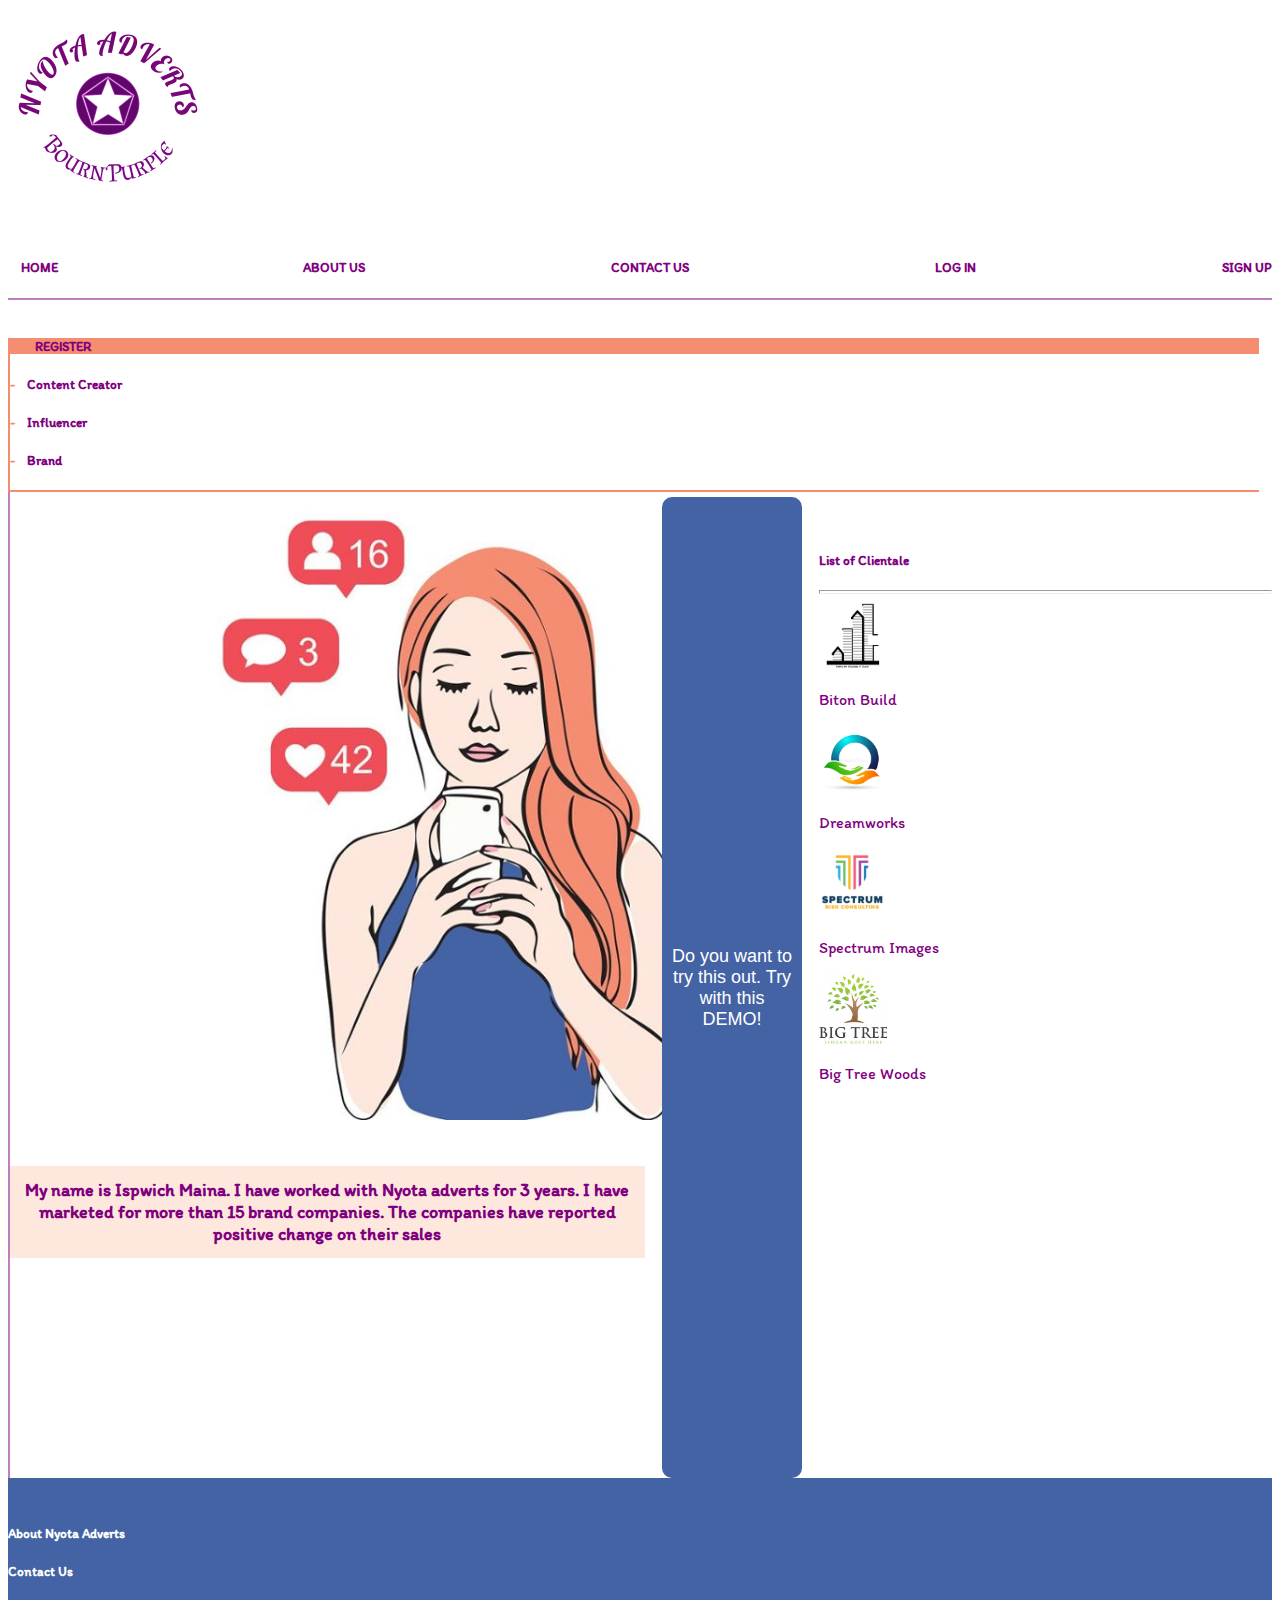
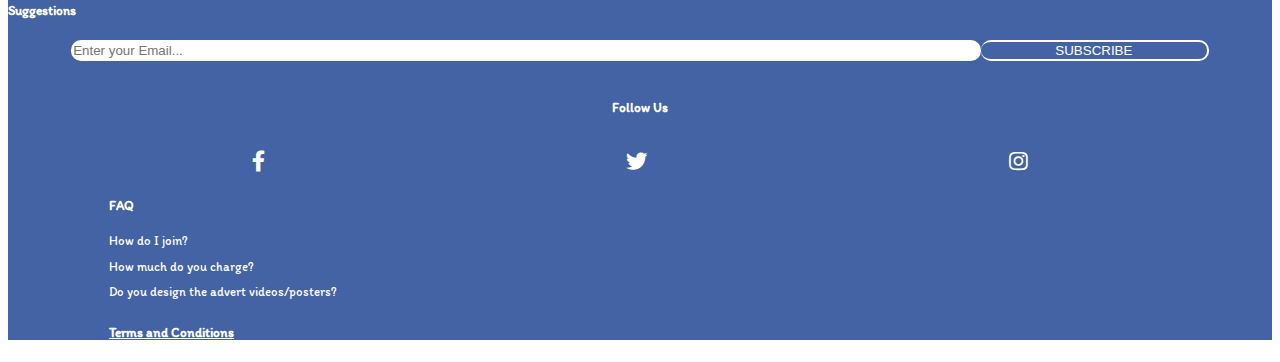
<file: index.html>
<!DOCTYPE html>
<html lang="en">
<head>
    <meta charset="UTF-8">
    <meta http-equiv="X-UA-Compatible" content="IE=edge">
    <meta name="viewport" content="width=device-width, initial-scale=1.0">
    <link rel="stylesheet" href="https://use.fontawesome.com/releases/v5.7.2/css/all.css">
    <link href="https://cdn.jsdelivr.net/npm/bootstrap@5.0.2/dist/css/bootstrap.min.css" rel="stylesheet" integrity="sha384-EVSTQN3/azprG1Anm3QDgpJLIm9Nao0Yz1ztcQTwFspd3yD65VohhpuuCOmLASjC" crossorigin="anonymous">
    <link rel="stylesheet" href="home.css">
    <link rel="preconnect" href="https://fonts.googleapis.com">
    <link rel="preconnect" href="https://fonts.gstatic.com" crossorigin>
    <link href="https://fonts.googleapis.com/css2?family=Zhi+Mang+Xing&display=swap" rel="stylesheet">
    <link href="https://fonts.googleapis.com/css2?family=Itim&display=swap" rel="stylesheet">
    <title>Document</title>
</head>
<body>

    <header>
        <div class="row">
            <div class="col-md-1"></div>
            <div class="row col-md-1">
               
                <img src="images/Nyotalogo.png" alt="">
            </div>
            <div class="col-md-4"></div>
            <div class="col-md-5 my-navbar">
                <h5 class="hover1" id="home" >HOME</h5>
                <h5 class="hover1" id="about">ABOUT US</h5>
                <h5 class="hover1" id="contacts">CONTACT US</h5>
                <h5 class="hover1" id="log-in">LOG IN</h5>
                <h5 class="hover1" id="sign-up">SIGN UP</h5>
            </div>
            <div class="col-md-1"></div>
        </div>
    </header>

    <div class="row">
        <div class="col-md-1"></div>
        <div class="col-md-2">
            <div class="home">
                <h5 id="hom">REGISTER</h5>
                <h5 class="content"><span style="color: rgba(245, 141, 113, 1); font-weight: bolder; padding-right: 1%;">-</span>Content Creator</h5>
                <div id="content-details" style="margin-left: 4%;">
                    <p style="padding-left: 1%;"><span style="color: rgba(245, 141, 113, 1); font-weight: bolder; padding-right: 1%">-</span>A <strong>Content Creator</strong> is someone who is responsible for the contribution of information to any media and most especially to digital media. They usually target a specific end-user/audience in specific contexts. E.g. Crazy Kennar, Minicheps...</p>
                    <h6 class="influencor"><span style="color: rgba(245, 141, 113, 1); font-weight: bolder; padding-right: 1%">-</span>Register</h6>
                    
                </div>
                <h5 class="influencer"><span style="color: rgba(245, 141, 113, 1); font-weight: bolder; padding-right: 1%">-</span>Influencer</h5>
                <div id="influencer-details" style="margin-left: 4%;">
                    <p style="padding-left: 1%;"><span style="color: rgba(245, 141, 113, 1); font-weight: bolder; padding-right: 1%">-</span>An <strong>influencer</strong> is someone who has the power to affect the purchasing decisions of others because of his or her authority, knowledge, position, or relationship with his or her audience. E.g. Akothee, Xtian Dela, Azziad Nasenya</p>
                    <h6 class="influencor"><span style="color: rgba(245, 141, 113, 1); font-weight: bolder; padding-right: 1%">-</span>Register</h6>
                    
                </div>
                <h5 class="brand"><span style="color: rgba(245, 141, 113, 1); font-weight: bolder; padding-right: 1%">-</span>Brand</h5>
                <div id="brand-details" style="margin-left: 4%;">
                    <p style="padding-left: 1%;"><span style="color: rgba(245, 141, 113, 1); font-weight: bolder; padding-right: 1%">-</span>A <strong>brand</strong> is a person or business that pays money to support an event, a social media ad, etc. as a way to advertise their products or services. They may include;</p>
                    <h6 class="corporate"><span style="color: rgba(245, 141, 113, 1); font-weight: bolder; padding-right: 1%; padding-left: 2%;">1. </span>Corporate/Private</h6>
                        <p class="corporate-defn" style="padding-left: 1%;"><span style="color: rgba(245, 141, 113, 1); font-weight: bolder; padding-right: 1%">-</span>This includes government firms, private firms that operate on a largescale threshhold.</p>
                    <h6 class="sme"><span style="color: rgba(245, 141, 113, 1); font-weight: bolder; padding-right: 1%; padding-left: 2%;">2. </span>SMEs</h6>
                    <p class="sme-defn" style="padding-left: 1%;"><span style="color: rgba(245, 141, 113, 1); font-weight: bolder; padding-right: 1%">-</span>This are the smallscale businesses e.g mama mboga...</p>
                    
                </div>
            </div>
        </div>
        <div class="col-md-6 row items">
            <div class="row testimonial">
                <div class="col">
                    <img src="images/influencer.png" alt="" width="150%" style="margin-top: 3%;">
                </div>
                <div class="col influencor" >
                    <h6 id="testimonial" style="font-size: large;">My name is Ispwich Maina. I  have worked with  Nyota adverts for 3 years. I have marketed for more than 15 brand companies. The companies have reported positive change on their sales</h6>
                </div>
            </div>

            <div class="demo">
                <button style="font-size: large;" >Do you want to try this out. Try with this DEMO!</button>
            </div>

            <div class="clientale">
                <h5 class="heading">List of Clientale</h5>
                <hr style="color: rgba(128, 0, 128, 0.5); height: 2px; margin-top: 0%;">
                <div class="row client">
                    <div class="client col">
                        <div class="client1">
                            <img src="images/Group 40.jpg" alt="" width="15%">
                            <p class="brand-name">Biton Build</p>
                        </div>
                        <p class="infomation1">Sales were boosted by 30%</p>
                    </div>

                    <div class="client col">
                        <div class="client2">
                            <img src="images/dream logo.jpg" alt="" width="15%">
                            <p class="brand-name">Dreamworks</p>
                        </div>
                        <p class="infomation2">They registered 1 million new subscribers</p>
                    </div>

                    <div class="client col">
                        <div class="client3">
                            <img src="images/spectrum logo.jpg" alt="" width="15%">
                            <p class="brand-name">Spectrum Images</p>
                        </div>
                        <p class="infomation3">Thousands of clients sought photography works from them</p>
                    </div>
                    
                    <div class="client col">
                        <div class="client4">
                            <img src="images/bigtree.jpg" alt="" width="15%">
                            <p class="brand-name">Big Tree Woods</p>
                        </div>
                        <p class="infomation4">70% of Kenyan builders are now buying timber from them</p>
                        
                    </div>

                </div>
            </div>
        </div>
        <div class="col-md-3 phone"></div>
    </div>

  

    <footer class="row">
        <div class="col-md-1"></div>
        <div class="col-md-2">
            <h5>About Nyota Adverts</h5>
            <h5>Contact Us</h5>
            <h5>Suggestions</h5>
        </div>
        <div class="col-md-6">
            <div class="subscribe">
                <input id="email-input" type="text" placeholder="Enter your Email...">
                <button id="subscribe">SUBSCRIBE</button>
            </div>

            <div class="follow">
                <h5>Follow Us</h5>
                <div class="social">
                    <!-- Facebook -->
                    <a style="color: white;" href="#!" role="button"
                    ><i class="fab fa-facebook-f fa-lg"></i
                    ></a>

                    <!-- Twitter -->
                    <a style="color:white;" href="#!" role="button"
                    ><i class="fab fa-twitter fa-lg"></i
                    ></a>
                    
                    <!-- Instagram -->
                    <a style="color: white;" href="#!" role="button"
                    ><i class="fab fa-instagram fa-lg"></i
                    ></a>
                </div>
            </div>

           
        </div>
        <div class="col-md-2">

            <div class="faq">
                <h5>FAQ</h5>
                <div class="questions">
                    <p>How do I join?</p>
                    <p>How much do you charge?</p>
                    <P>Do you design the advert videos/posters?</P>
                </div>
            </div>

            <h5 id="terms" style="text-decoration: underline;">Terms and Conditions</h5>
            
        </div>
        <div class="col-md-1"></div>
    </footer>
    <script src="js/jQuery.js"></script>
    <script src="js/script.js"></script>
    
</body>
</html>
</file>
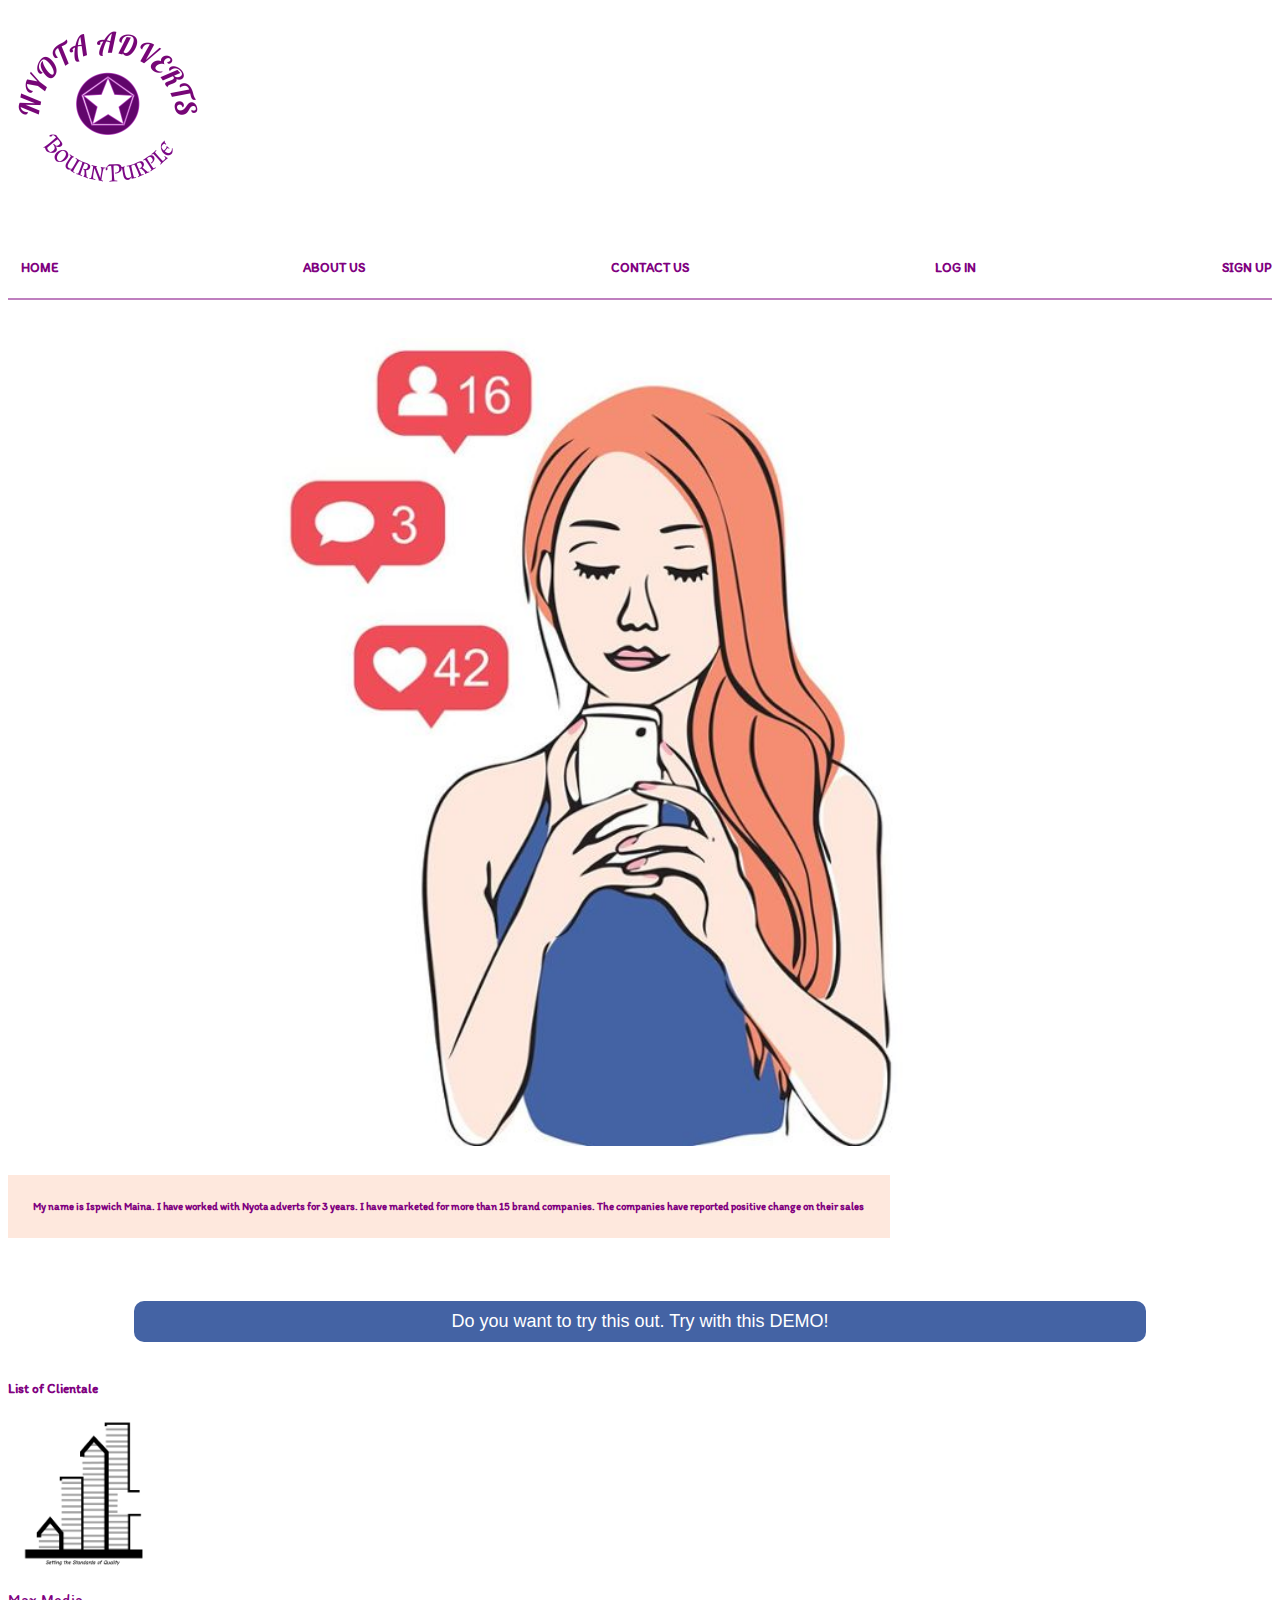
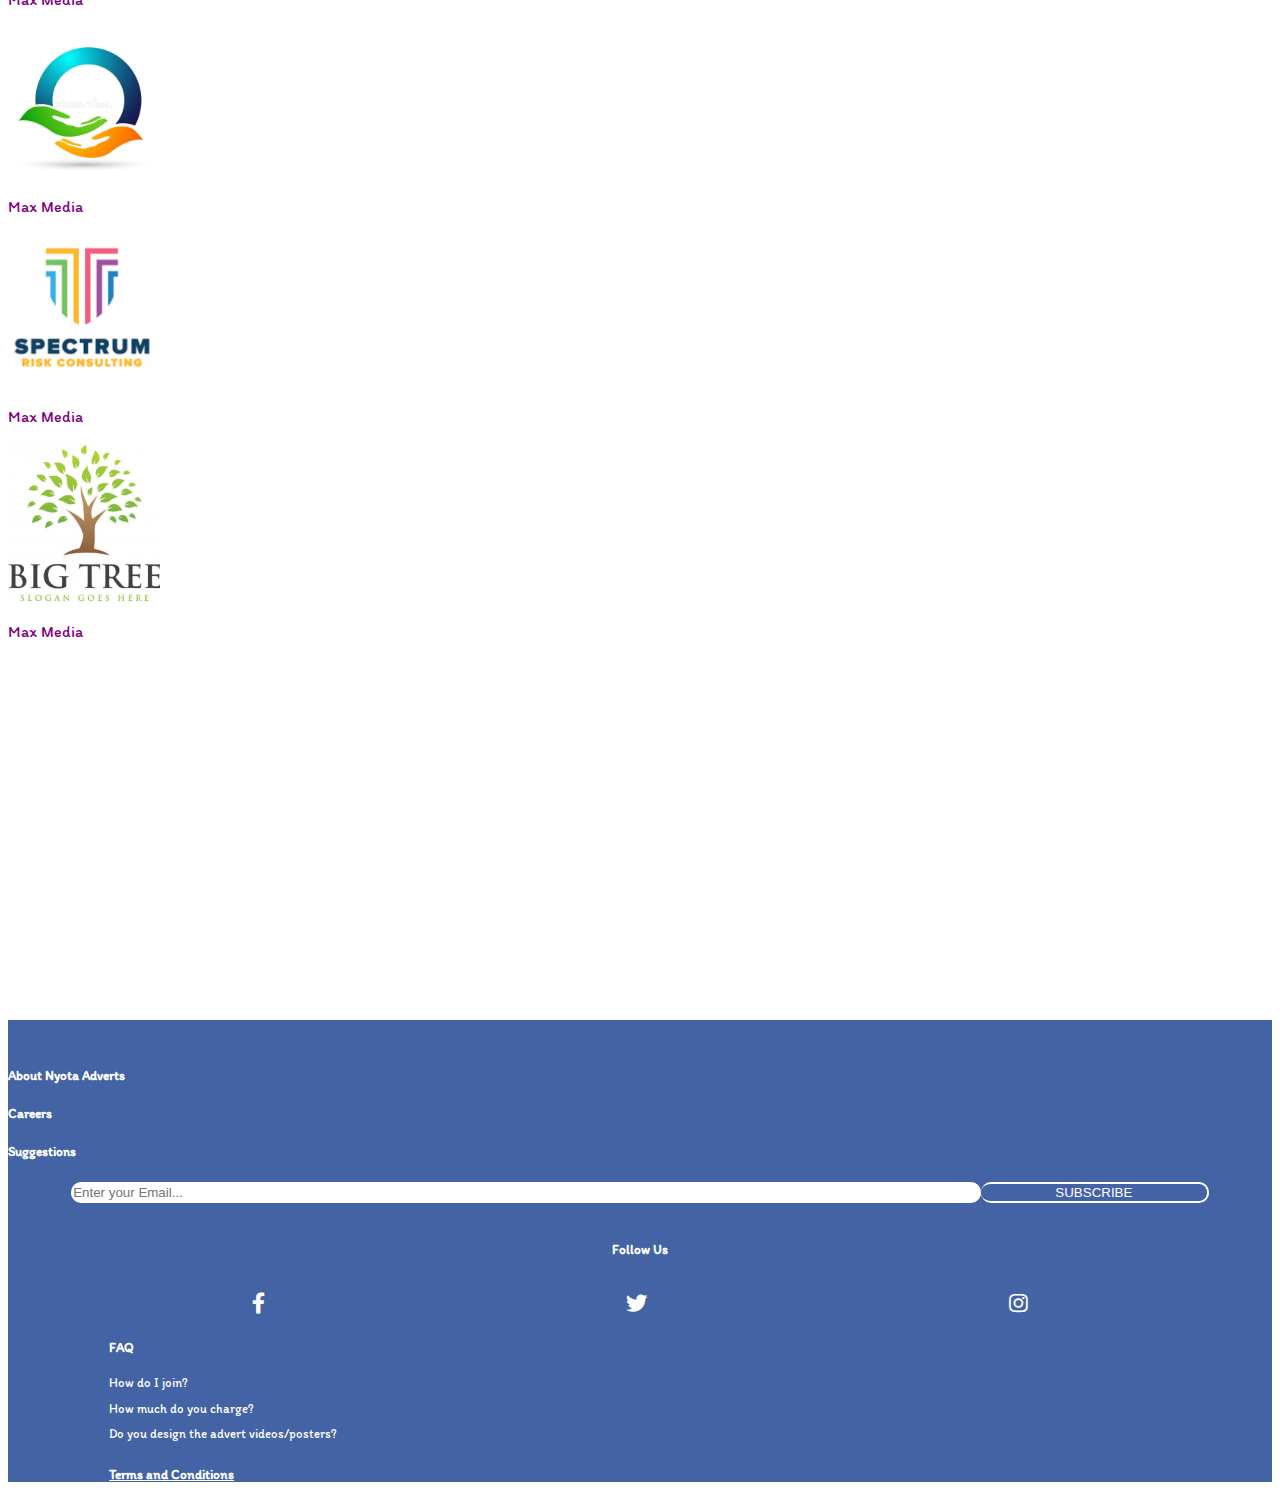
<file: home.html>
<!DOCTYPE html>
<html lang="en">
<head>
    <meta charset="UTF-8">
    <meta http-equiv="X-UA-Compatible" content="IE=edge">
    <meta name="viewport" content="width=device-width, initial-scale=1.0">
    <link rel="stylesheet" href="https://use.fontawesome.com/releases/v5.7.2/css/all.css">
    <link href="https://cdn.jsdelivr.net/npm/bootstrap@5.0.2/dist/css/bootstrap.min.css" rel="stylesheet" integrity="sha384-EVSTQN3/azprG1Anm3QDgpJLIm9Nao0Yz1ztcQTwFspd3yD65VohhpuuCOmLASjC" crossorigin="anonymous">
    <link rel="stylesheet" href="home.css">
    <link rel="preconnect" href="https://fonts.googleapis.com">
    <link rel="preconnect" href="https://fonts.gstatic.com" crossorigin>
    <link href="https://fonts.googleapis.com/css2?family=Zhi+Mang+Xing&display=swap" rel="stylesheet">
    <link href="https://fonts.googleapis.com/css2?family=Itim&display=swap" rel="stylesheet">
    <title>Document</title>
</head>
<body>

    <header>
        <div class="row">
            <div class="col-md-1"></div>
            <div class="row col-md-1">
               
                <img src="images/Nyotalogo.png" alt="">
            </div>
            <div class="col-md-4"></div>
            <div class="col-md-5 my-navbar">
                <h5 id="home" >HOME</h5>
                <h5 id="about" ">ABOUT US</h5>
                <h5 id="contacts">CONTACT US</h5>
                <h5 id="log-in">LOG IN</h5>
                <h5 id="sign-up">SIGN UP</h5>
            </div>
            <div class="col-md-1"></div>
        </div>
    </header>

    <div class="row">
        <div class="col-md-3"></div>
        <div class="col-md-8 row">
            <div class="row testimonial">
                <div class="col">
                    <img src="images/influencer.png" alt="" width="100%" style="margin-top: 3%;">
                </div>
                <div class="col influencor">
                    <h6 id="testimonial">My name is Ispwich Maina. I  have worked with  Nyota adverts for 3 years. I have marketed for more than 15 brand companies. The companies have reported positive change on their sales</h6>
                </div>
            </div>

            <div class="demo">
                <button style="font-size: large;" >Do you want to try this out. Try with this DEMO!</button>
            </div>

            <div class="clientale">
                <h5 class="heading">List of Clientale</h5>
                <div class="row clients">
                    <div class="client client1 col">
                        <img src="images/Group 40.jpg" alt="" width="15%">
                        <p class="brand-name">Max Media</p>
                    </div>

                    <div class="client client1 col">
                        <img src="images/dream logo.jpg" alt="" width="15%">
                        <p class="brand-name">Max Media</p>
                    </div>

                    <div class="client client1 col">
                        <img src="images/spectrum logo.jpg" alt="" width="15%">
                        <p class="brand-name">Max Media</p>
                    </div>
                    
                    <div class="client client1 col">
                        <img src="images/bigtree.jpg" alt="" width="15%">
                        <p class="brand-name">Max Media</p>
                    </div>

                </div>
            </div>
        </div>
        <div class="col-md-1"></div>
    </div>

  

    <footer class="row">
        <div class="col-md-1"></div>
        <div class="col-md-2">
            <h5>About Nyota Adverts</h5>
            <h5>Careers</h5>
            <h5>Suggestions</h5>
        </div>
        <div class="col-md-6">
            <div class="subscribe">
                <input id="email-input" type="text" placeholder="Enter your Email...">
                <button id="subscribe">SUBSCRIBE</button>
            </div>

            <div class="follow">
                <h5>Follow Us</h5>
                <div class="social">
                    <!-- Facebook -->
                    <a style="color: white;" href="#!" role="button"
                    ><i class="fab fa-facebook-f fa-lg"></i
                    ></a>

                    <!-- Twitter -->
                    <a style="color:white;" href="#!" role="button"
                    ><i class="fab fa-twitter fa-lg"></i
                    ></a>
                    
                    <!-- Instagram -->
                    <a style="color: white;" href="#!" role="button"
                    ><i class="fab fa-instagram fa-lg"></i
                    ></a>
                </div>
            </div>

           
        </div>
        <div class="col-md-2">

            <div class="faq">
                <h5>FAQ</h5>
                <div class="questions">
                    <p>How do I join?</p>
                    <p>How much do you charge?</p>
                    <P>Do you design the advert videos/posters?</P>
                </div>
            </div>

            <h5 id="terms" style="text-decoration: underline;">Terms and Conditions</h5>
            
        </div>
        <div class="col-md-1"></div>
    </footer>
    <script src="js/jQuery.js"></script>
    <script src="js/script.js"></script>
    
</body>
</html>
</file>
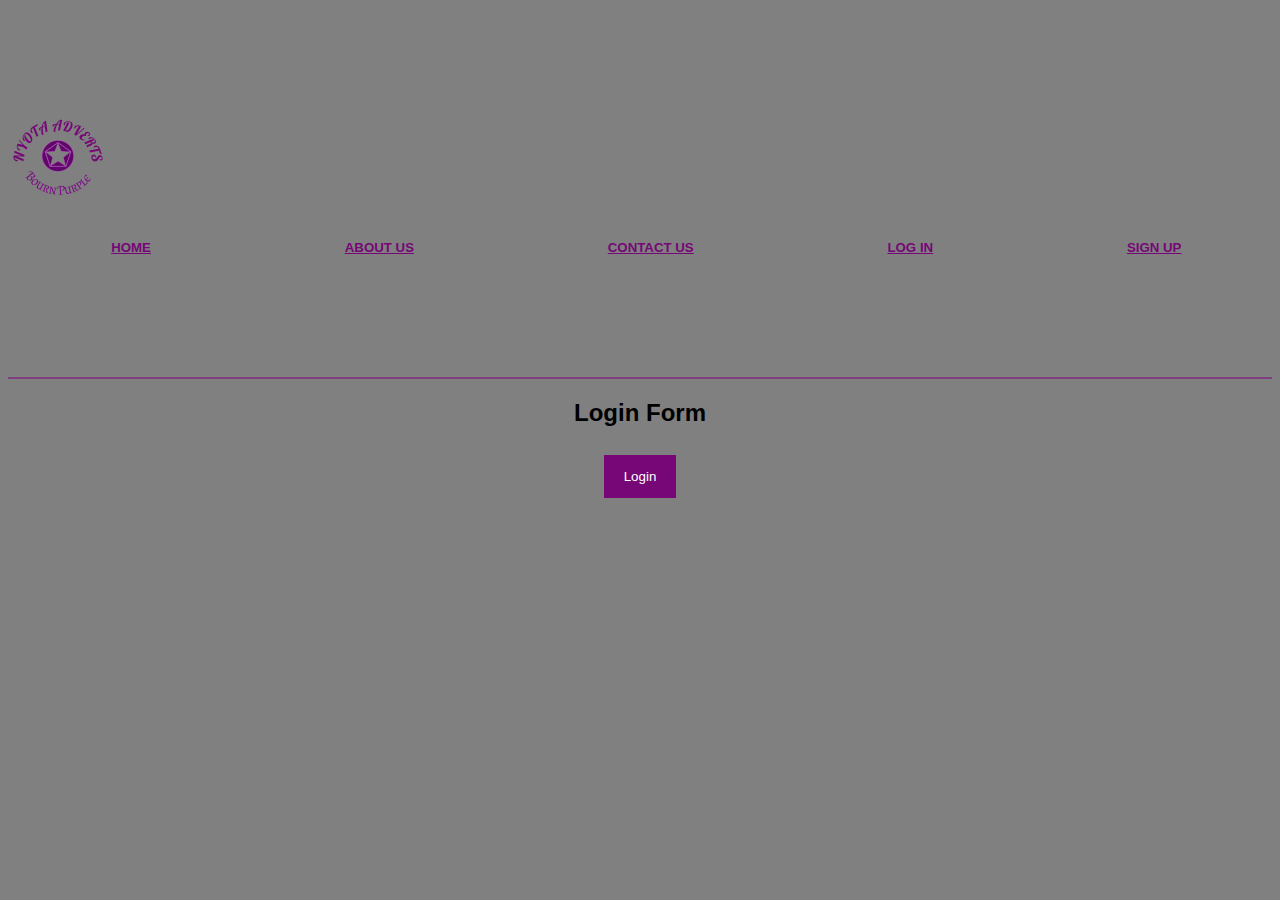
<file: login.html>
<!DOCTYPE html>
<html lang="en">
<head>
	<meta charset="UTF-8">
	<meta http-equiv="X-UA-Compatible" content="IE=edge">
	<meta name="viewport" content="width=device-width, initial-scale=1.0">
	<link rel="stylesheet" href="./Css/login.css">
	<title>Log In Page</title>
</head>
<body>

  <!--HEADER SECTION-->
	<header>
        <div class="row">
            <div class="col-md-1"></div>
            <div class="row col-md-1">
               
                <img class="logo" src="./images/Nyotalogo (1).png" alt="">
            </div>
            <div class="col-md-4"></div>
            <div class="col-md-5 my-navbar">
		        <h5 id="home" ><a href="#">HOME</a></h5>
                <h5 id="about"><a href="#">ABOUT US</a></h5>
                <h5 id="contacts"><a href="#">CONTACT US</a> </h5>
                <h5 id="log-in"><a href=".login">LOG IN</a></h5>
                <h5 id="sign-up"><a href=".signup">SIGN UP</a></h5>
            </div>
            <div class="col-md-1"></div>
        </div>
       </header>
	
	<h2 >Login Form</h2>

<button onclick="document.getElementById('id01').style.display='block'" style="width:auto;" class="login">Login</button>

<div id="id01" class="modal">
  
  <form class="modal-content animate" action="/action_page.php" method="post">
    <div class="imgcontainer">
      <span onclick="document.getElementById('id01').style.display='none'" class="close" title="Close Modal">&times;</span>
      <img src="./images/Avatar1.webp" alt="Avatar" class="avatar">
    </div>

    <div class="container">
      <label for="uname"><b>Username</b></label>
      <input type="text" placeholder="Enter Username" name="uname" required>

      <label for="psw"><b>Password</b></label>
      <input type="password" placeholder="Enter Password" name="psw" required>
        
      <button type="submit">Login</button>
      <label>
        <input type="checkbox" checked="checked" name="remember"> Remember me
      </label>
    </div>

    <div class="container" style="background-color:#f1f1f1">
      <button type="button" onclick="document.getElementById('id01').style.display='none'" class="cancelbtn">Cancel</button>
      <span class="psw">Forgot <a href="#">password?</a></span>
    </div>
  </form>
</div>

<script src="./Javascript/login.js"></script>

</body>
</html>
</file>
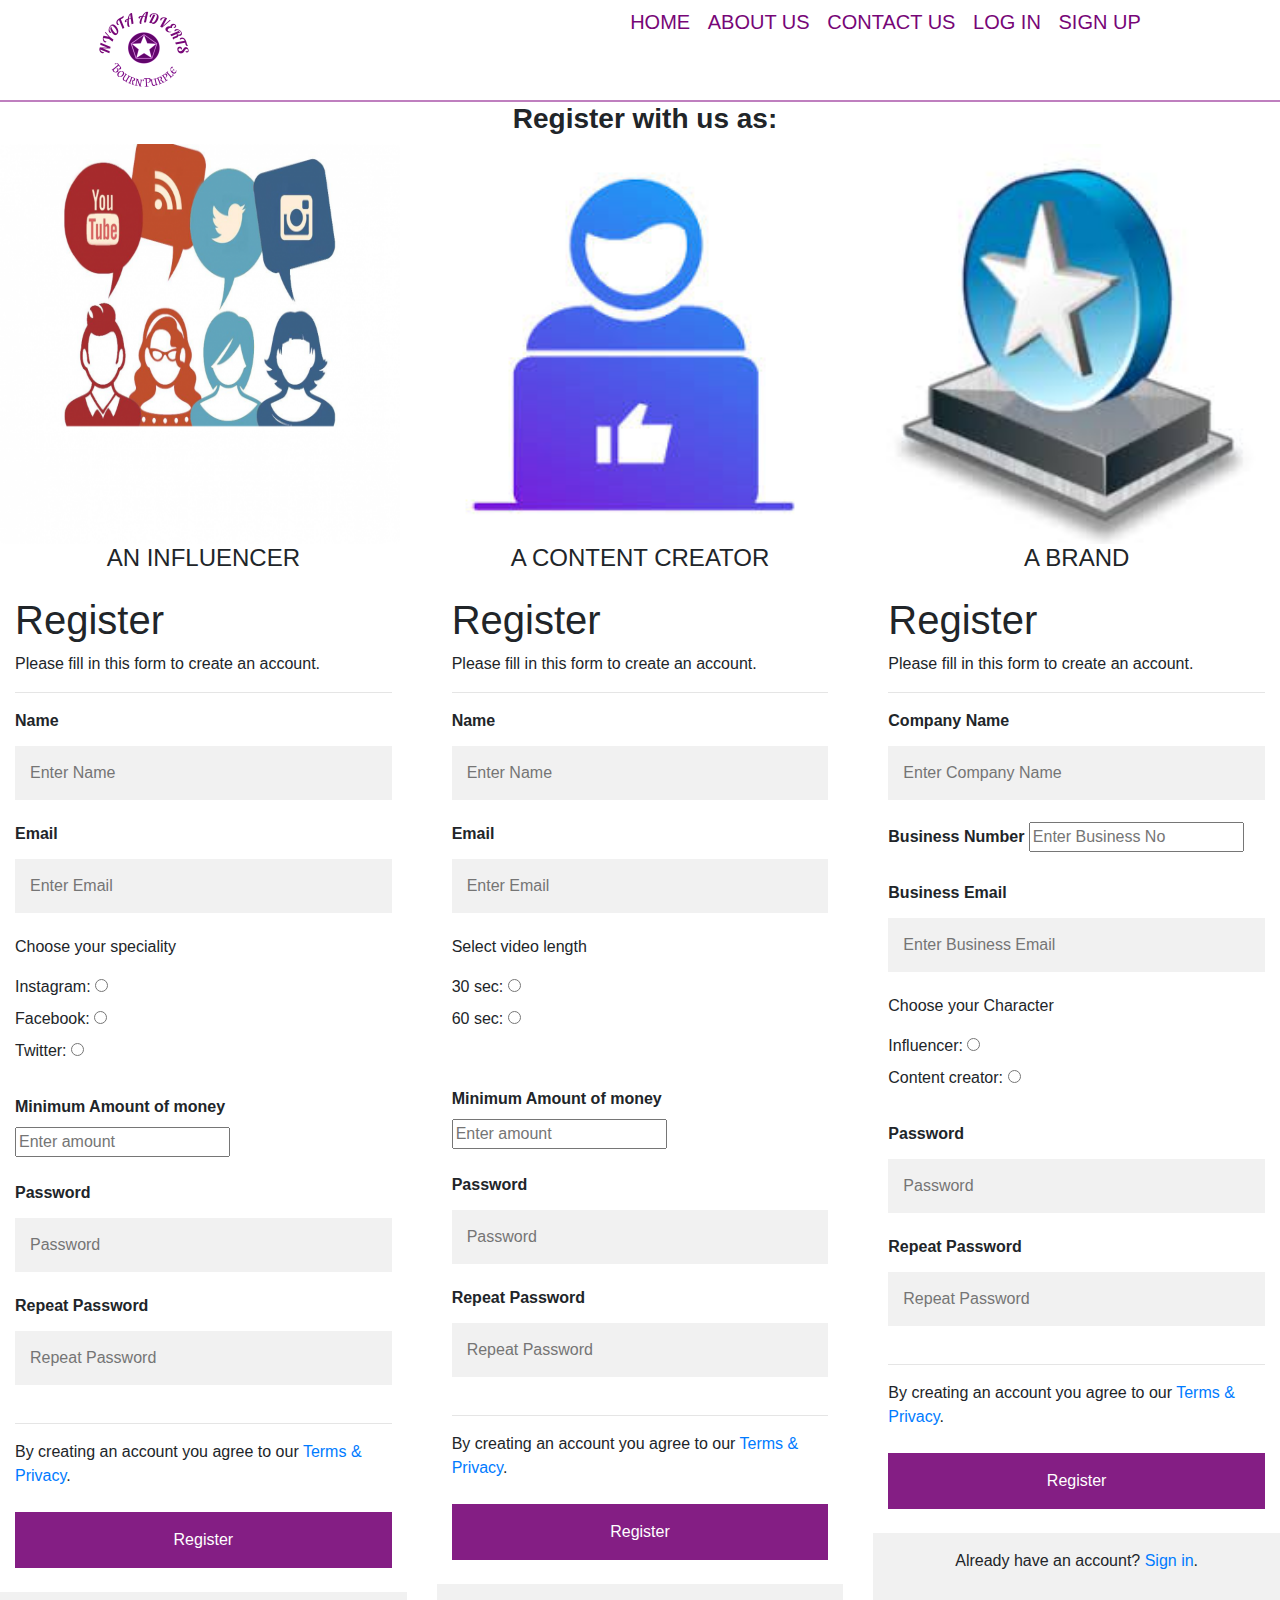
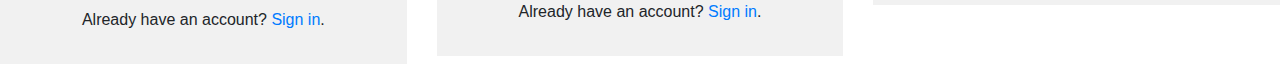
<file: register.html>
<!DOCTYPE html>
<html lang="en">
<head>
	<meta charset="UTF-8">
	<meta http-equiv="X-UA-Compatible" content="IE=edge">
	<meta name="viewport" content="width=device-width, initial-scale=1.0">
	<link rel="stylesheet" href="./Css/register.css">
	<link rel="stylesheet" href="./Css/Bootstrap.css">
	<title>Register page</title>
</head>
<body>

	<!--HEADER SECTION-->
	<header>
        <div class="row">
            <div class="col-md-1"></div>
            <div class="row col-md-1">
               
                <img class="logo" src="./images/Nyotalogo (1).png" alt="">
            </div>
            <div class="col-md-4"></div>
            <div class="col-md-5 my-navbar">
		<h5 id="home" ><a href="#">HOME</a></h5>
                <h5 id="about"><a href="#">ABOUT US</a></h5>
                <h5 id="contacts"><a href="#">CONTACT US</a> </h5>
                <h5 id="log-in"><a href=".login">LOG IN</a></h5>
                <h5 id="sign-up"><a href=".signup">SIGN UP</a></h5>
            </div>
            <div class="col-md-1"></div>
        </div>
       </header>

    <!--FORM SECTION-->
	    <div class="container-fluid" id="what-we-do">
      		<h3 id="whatWeDo"><b>Register with us as:</b></h3>
    	   </div>

    	   <div class="row">
      	   <div class="col-sm-4">
       		 <img src="./images/Influencer1(a).png" alt="" id="influencer-icon">
        	 <h4>AN INFLUENCER</h4>
       		 <div id="influencer-paragraph">
	<form action="/action_page.php">
 	 <div class="container">
    	 <h1>Register</h1>
    	 <p>Please fill in this form to create an account.</p>
  	 <hr>

    	<label for="name"><b>Name</b></label>
    	<input type="text" placeholder="Enter Name" name="name" id="name" required>

  	<label for="email"><b>Email</b></label>
    	<input type="text" placeholder="Enter Email" name="email" id="email" required>
    
    	<p>Choose your speciality<p> 
   	<label for="ig">Instagram:</label>
   	<input type="radio" id="ig" name="socialmedia" value="ig" required><br>
    
   	<label for="fb">Facebook:</label>
   	<input type="radio" id="fb" name="socialmedia" value="fb" required><br>
   
   	<label for="twitter">Twitter:</label>
   	<input type="radio" id="twitter" name="socialmedia" value="twitter" required>
    
    	<br><br>
    
    	<label for="number of money"><b>Minimum Amount of money</b></label>
    	<input type="number" placeholder="Enter amount" name="amount of money"               id="amount of money" required>
    
    	<br><br>

    	<label for="psw-repeat"><b>Password</b></label>
    	<input type="password" placeholder="Password" name="psw" id="psw" required>
    
    	<label for="psw-repeat"><b>Repeat Password</b></label>
    	<input type="password" placeholder="Repeat Password" name="psw-repeat" id="psw-      repeat" required>
    	<hr>
    	<p>By creating an account you agree to our <a href="#">Terms & Privacy</a>.</p>

    	<button type="submit" class="registerbtn">Register</button>
  	</div>
  
  	<div class="container signin">
   		 <p>Already have an account? <a href="#">Sign in</a>.</p>
  	</div>
	</form>

		</div>
      	</div>

      <div class="col-sm-4">
        <img src="./images/Content1(a).jpeg" alt="" id="content-icon">
        <h4>A CONTENT CREATOR</h4>
        <div id="content-paragraph">
		<form action="/action_page.php">
  			<div class="container">
   			 <h1>Register</h1>
    			<p>Please fill in this form to create an account.</p>
   			 <hr>

    		<label for="name"><b>Name</b></label>
    		<input type="text" placeholder="Enter Name" name="name" id="name" required>

   		 <label for="email"><b>Email</b></label>
   		 <input type="text" placeholder="Enter Email" name="email" id="email" required>
    
   		 <p>Select video length<p> 
  		 <label for="ig">30 sec:</label>
   		<input type="radio" id="Ig" name="socialmedia" value="ig" required><br>
    
   		<label for="fb">60 sec:</label>
  		 <input type="radio" id="fb" name="socialmedia" value="fb" required><br>
    
   		 <br><br>
    
    		<label for="number of money"><b>Minimum Amount of money</b></label>
    		<input type="number" placeholder="Enter amount" name="amount of money"               id="amount of money" required>
    
    		<br><br>

    		<label for="psw-repeat"><b>Password</b></label>
    		<input type="password" placeholder="Password" name="psw" id="psw" required>
    
    		<label for="psw-repeat"><b>Repeat Password</b></label>
    		<input type="password" placeholder="Repeat Password" name="psw-repeat" id="psw-      repeat" required>
    		<hr>
    		<p>By creating an account you agree to our <a href="#">Terms & Privacy</a>.</p>

   		 <button type="submit" class="registerbtn">Register</button>
 		 </div>
  
 		 <div class="container signin">
 		   <p>Already have an account? <a href="#">Sign in</a>.</p>
 		 </div>
		</form>

	</div>
      </div>

      <div class="col-sm-4">
        <img src="./images/Brand1(a).jpeg" alt="" id="brand-icon">
        <h4>A BRAND</h4>
        <div id="brand-paragraph">
		<form action="/action_page.php">
 		 <div class="container">
    		 <h1>Register</h1>
   		 <p>Please fill in this form to create an account.</p>
   		 <hr>

    		 <label for="name"><b>Company Name</b></label>
   		 <input type="text" placeholder="Enter Company Name" name="name" id="name" required>

   		 <label for="number"><b>Business Number</b></label>
   		 <input type="number" placeholder="Enter Business No" name="business No" id="bussiness No" required>
   		 <br><br>

       		 <label for="email"><b>Business Email</b></label>
   		 <input type="text" placeholder="Enter Business Email" name="email" id="email" required>

      		  <p>Choose your Character<p> 
  		 <label for="influencer">Influencer:</label>
  		 <input type="radio" id="influencer" name="character" value="influencer" required><br>
    
  		 <label for="fb">Content creator:</label>
  		 <input type="radio" id="fb" name="character" value="fb" required><br><br>

   		 <label for="psw-repeat"><b>Password</b></label>
  		 <input type="password" placeholder="Password" name="psw" id="psw" required>
    
      		 <label for="psw-repeat"><b>Repeat Password</b></label>
   		 <input type="password" placeholder="Repeat Password" name="psw-repeat" id="psw-repeat" required>
   		 <hr>
   		 <p>By creating an account you agree to our <a href="#">Terms & Privacy</a>.</p>

    		<button type="submit" class="registerbtn">Register</button>
  	</div>
  
 		 <div class="container signin">
   		 	<p>Already have an account? <a href="#">Sign in</a>.</p>
  		</div>
		</form>
	</div>
      </div>

    </div>
	
</body>
<script
    src="https://code.jquery.com/jquery-3.5.1.slim.min.js"
    integrity="sha384-DfXdz2htPH0lsSSs5nCTpuj/zy4C+OGpamoFVy38MVBnE+IbbVYUew+OrCXaRkfj"
    crossorigin="anonymous"></script>      

<script
    src="https://cdn.jsdelivr.net/npm/popper.js@1.16.1/dist/umd/popper.min.js"
    integrity="sha384-9/reFTGAW83EW2RDu2S0VKaIzap3H66lZH81PoYlFhbGU+6BZp6G7niu735Sk7lN"
    crossorigin="anonymous"></script>

<script
    src="https://stackpath.bootstrapcdn.com/bootstrap/4.5.2/js/bootstrap.min.js"
    integrity="sha384-B4gt1jrGC7Jh4AgTPSdUtOBvfO8shuf57BaghqFfPlYxofvL8/KUEfYiJOMMV+rV"
    crossorigin="anonymous"></script>

<script type="text/javascript" src="./Javascript/Register.js"></script>
</html>
</file>
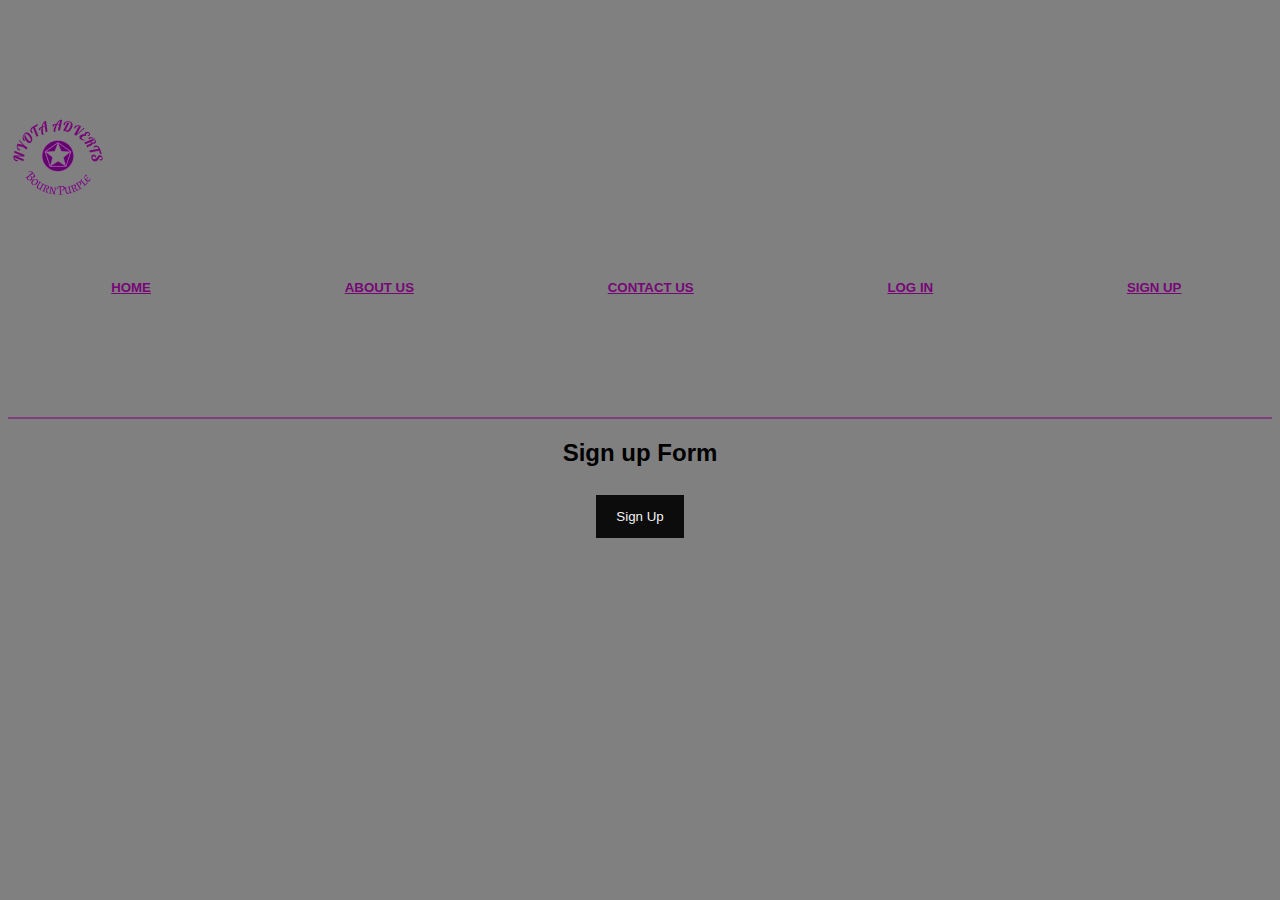
<file: signup.html>
<!DOCTYPE html>
<html lang="en">
<head>
	<meta charset="UTF-8">
	<meta http-equiv="X-UA-Compatible" content="IE=edge">
	<meta name="viewport" content="width=device-width, initial-scale=1.0">
	<link rel="stylesheet" href="./Css/signup.css">
	<title>Sign Up Page</title>
</head>
<body>
  
  <!--HEADER SECTION-->
	<header>
        <div class="row">
            <div class="col-md-1"></div>
            <div class="row col-md-1">
               
                <img class="logo" src="./images/Nyotalogo (1).png" alt="">
            </div>
            <div class="col-md-4"></div>
            <div class="col-md-5 my-navbar">
		        <h5 id="home" ><a href="#">HOME</a></h5>
                <h5 id="about"><a href="#">ABOUT US</a></h5>
                <h5 id="contacts"><a href="#">CONTACT US</a> </h5>
                <h5 id="log-in"><a href=".login">LOG IN</a></h5>
                <h5 id="sign-up"><a href=".signup">SIGN UP</a></h5>
            </div>
            <div class="col-md-1"></div>
        </div>
       </header>

	<h2 >Sign up Form</h2>

<button onclick="document.getElementById('id01').style.display='block'" style="width:auto;" class="signup">Sign Up</button>

<div id="id01" class="modal">
  <span onclick="document.getElementById('id01').style.display='none'" class="close" title="Close Modal">&times;</span>
  <form class="modal-content" action="/action_page.php">
    <div class="container">
      <h1>Sign Up</h1>
      <p>Please fill in this form to create an account.</p>
      <hr>
      <label for="email"><b>Email</b></label>
      <input type="text" placeholder="Enter Email" name="email" required>

      <label for="psw"><b>Password</b></label>
      <input type="password" placeholder="Enter Password" name="psw" required>

      <label for="psw-repeat"><b>Repeat Password</b></label>
      <input type="password" placeholder="Repeat Password" name="psw-repeat" required>
      
      <label>
        <input type="checkbox" checked="checked" name="remember" style="margin-bottom:15px"> Remember me
      </label>

      <p>By creating an account you agree to our <a href="#" style="color:rgba(49, 5, 78, 0.5)">Terms & Privacy</a>.</p>

      <div class="clearfix">
        <button type="button" onclick="document.getElementById('id01').style.display='none'" class="cancelbtn">Cancel</button>
        <button type="submit" class="signupbtn">Sign Up</button>
      </div>
    </div>
  </form>
</div>

<script type="text/javascript" src="./Javascript/signup.js"></script>

</body>
</html>
</file>
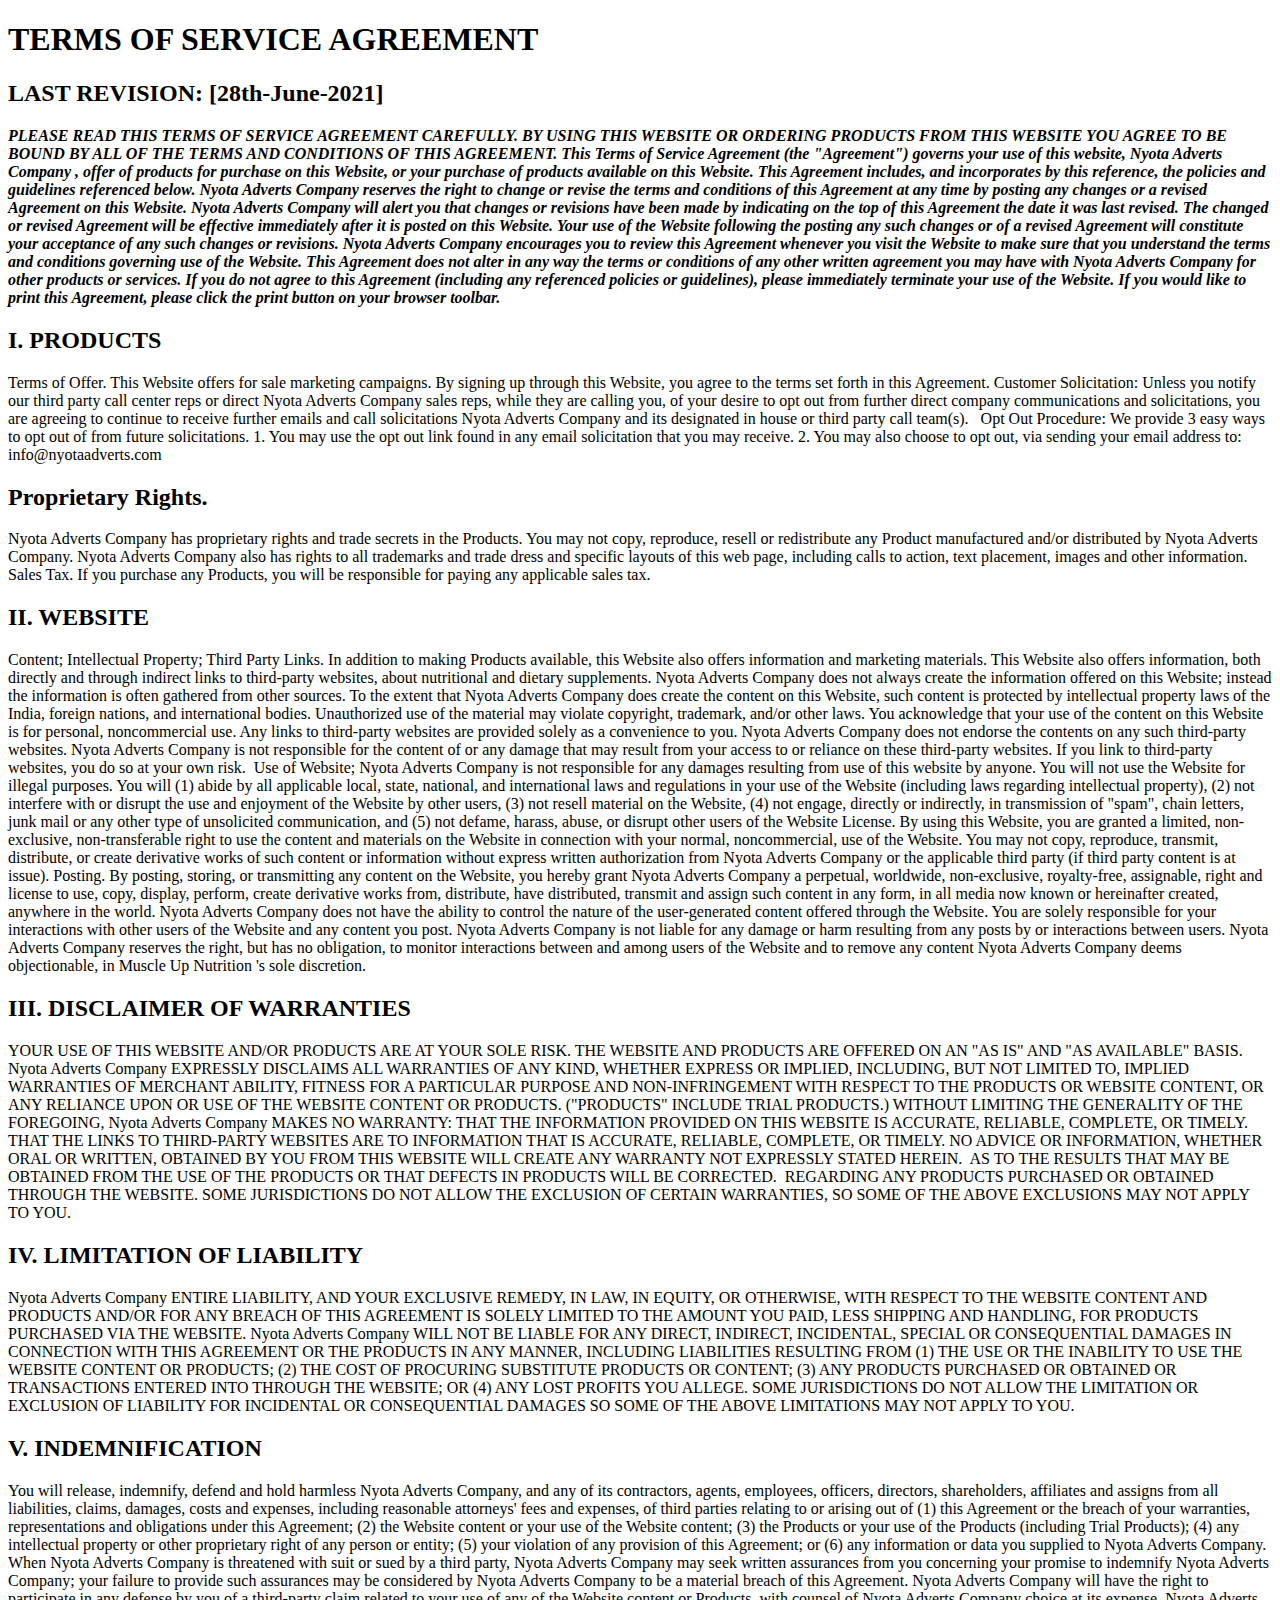
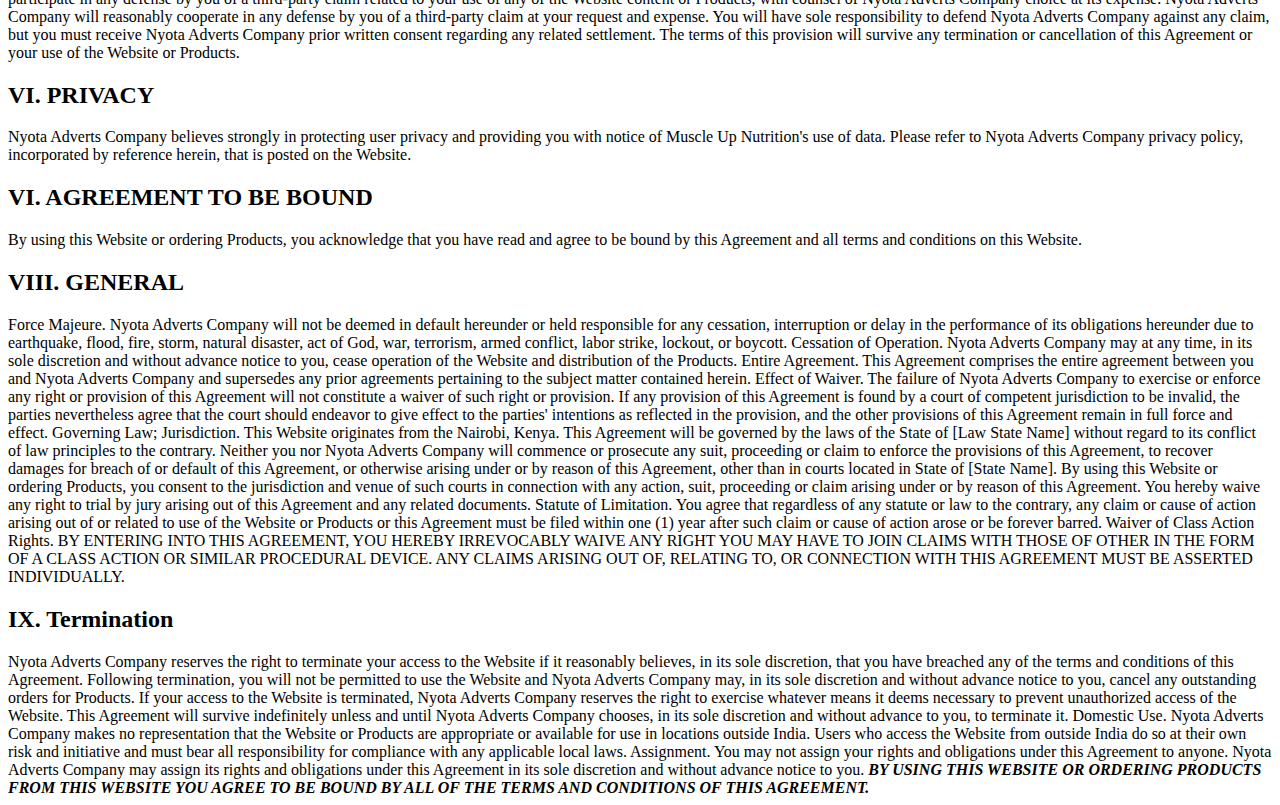
<file: terms.html>
<!DOCTYPE html>
<html lang="en">
<head>
    <meta charset="UTF-8">
    <meta http-equiv="X-UA-Compatible" content="IE=edge">
    <meta name="viewport" content="width=device-width, initial-scale=1.0">
    <title>Terms and Conditions</title>
</head>
<body>

    <h1>TERMS OF SERVICE AGREEMENT</h1>

    <h2>LAST REVISION: [28th-June-2021]</h2>

    <strong><em>    PLEASE READ THIS TERMS OF SERVICE AGREEMENT CAREFULLY. BY USING THIS WEBSITE OR ORDERING PRODUCTS FROM THIS WEBSITE YOU AGREE TO BE BOUND BY ALL OF THE TERMS AND CONDITIONS OF THIS AGREEMENT.
        This Terms of Service Agreement (the "Agreement") governs your use of this website, Nyota Adverts Company ,  offer of products for purchase on this Website, or your purchase of products available on this Website. This Agreement includes, and incorporates by this reference, the policies and guidelines referenced below.  Nyota Adverts Company  reserves the right to change or revise the terms and conditions of this Agreement at any time by posting any changes or a revised Agreement on this Website. Nyota Adverts Company will alert you that changes or revisions have been made by indicating on the top of this Agreement the date it was last revised. The changed or revised Agreement will be effective immediately after it is posted on this Website. Your use of the Website following the posting any such changes or of a revised Agreement will constitute your acceptance of any such changes or revisions. Nyota Adverts Company encourages you to review this Agreement whenever you visit the Website to make sure that you understand the terms and conditions governing use of the Website. This Agreement does not alter in any way the terms or conditions of any other written agreement you may have with Nyota Adverts Company for other products or services. If you do not agree to this Agreement (including any referenced policies or guidelines), please immediately terminate your use of the Website. If you would like to print this Agreement, please click the print button on your browser toolbar.</em></strong>
    
        <h2>I. PRODUCTS</h2>
    Terms of Offer. This Website offers for sale marketing campaigns. By signing up through this Website, you agree to the terms set forth in this Agreement. 
    Customer Solicitation: Unless you notify our third party call center reps or direct Nyota Adverts Company sales reps, while they are calling you, of your desire to opt out from further direct company communications and solicitations, you are agreeing to continue to receive further emails and call solicitations Nyota Adverts Company and its designated in house or third party call team(s).  
    Opt Out Procedure: We provide 3 easy ways to opt out of from future solicitations. 1. You may use the opt out link found in any email solicitation that you may receive. 2. You may also choose to opt out, via sending your email address to: info@nyotaadverts.com

        <h2>Proprietary Rights.</h2>
    Nyota Adverts Company has proprietary rights and trade secrets in the Products. You may not copy, reproduce, resell or redistribute any Product manufactured and/or distributed by Nyota Adverts Company. Nyota Adverts Company also has rights to all trademarks and trade dress and specific layouts of this web page, including calls to action, text placement, images and other information.
    Sales Tax. If you purchase any Products, you will be responsible for paying any applicable sales tax.
    
        <h2>II. WEBSITE</h2>
    Content; Intellectual Property; Third Party Links. In addition to making Products available, this Website also offers information and marketing materials. This Website also offers information, both directly and through indirect links to third-party websites, about nutritional and dietary supplements. Nyota Adverts Company does not always create the information offered on this Website; instead the information is often gathered from other sources. To the extent that Nyota Adverts Company does create the content on this Website, such content is protected by intellectual property laws of the India, foreign nations, and international bodies. Unauthorized use of the material may violate copyright, trademark, and/or other laws. You acknowledge that your use of the content on this Website is for personal, noncommercial use. Any links to third-party websites are provided solely as a convenience to you. Nyota Adverts Company does not endorse the contents on any such third-party websites. Nyota Adverts Company  is not responsible for the content of or any damage that may result from your access to or reliance on these third-party websites. If you link to third-party websites, you do so at your own risk. 
    Use of Website; Nyota Adverts Company is not responsible for any damages resulting from use of this website by anyone. You will not use the Website for illegal purposes. You will (1) abide by all applicable local, state, national, and international laws and regulations in your use of the Website (including laws regarding intellectual property), (2) not interfere with or disrupt the use and enjoyment of the Website by other users, (3) not resell material on the Website, (4) not engage, directly or indirectly, in transmission of "spam", chain letters, junk mail or any other type of unsolicited communication, and (5) not defame, harass, abuse, or disrupt other users of the Website
    License. By using this Website, you are granted a limited, non-exclusive, non-transferable right to use the content and materials on the Website in connection with your normal, noncommercial, use of the Website. You may not copy, reproduce, transmit, distribute, or create derivative works of such content or information without express written authorization from Nyota Adverts Company or the applicable third party (if third party content is at issue).
    Posting. By posting, storing, or transmitting any content on the Website, you hereby grant Nyota Adverts Company a perpetual, worldwide, non-exclusive, royalty-free, assignable, right and license to use, copy, display, perform, create derivative works from, distribute, have distributed, transmit and assign such content in any form, in all media now known or hereinafter created, anywhere in the world. Nyota Adverts Company does not have the ability to control the nature of the user-generated content offered through the Website. You are solely responsible for your interactions with other users of the Website and any content you post. Nyota Adverts Company is not liable for any damage or harm resulting from any posts by or interactions between users. Nyota Adverts Company reserves the right, but has no obligation, to monitor interactions between and among users of the Website and to remove any content Nyota Adverts Company  deems objectionable, in Muscle Up Nutrition 's sole discretion. 
    
        <h2>III. DISCLAIMER OF WARRANTIES</h2>
    YOUR USE OF THIS WEBSITE AND/OR PRODUCTS ARE AT YOUR SOLE RISK. THE WEBSITE AND PRODUCTS ARE OFFERED ON AN "AS IS" AND "AS AVAILABLE" BASIS. Nyota Adverts Company EXPRESSLY DISCLAIMS ALL WARRANTIES OF ANY KIND, WHETHER EXPRESS OR IMPLIED, INCLUDING, BUT NOT LIMITED TO, IMPLIED WARRANTIES OF MERCHANT ABILITY, FITNESS FOR A PARTICULAR PURPOSE AND NON-INFRINGEMENT WITH RESPECT TO THE PRODUCTS OR WEBSITE CONTENT, OR ANY RELIANCE UPON OR USE OF THE WEBSITE CONTENT OR PRODUCTS. ("PRODUCTS" INCLUDE TRIAL PRODUCTS.)
    WITHOUT LIMITING THE GENERALITY OF THE FOREGOING, Nyota Adverts Company  MAKES NO WARRANTY:
    THAT THE INFORMATION PROVIDED ON THIS WEBSITE IS ACCURATE, RELIABLE, COMPLETE, OR TIMELY.
    THAT THE LINKS TO THIRD-PARTY WEBSITES ARE TO INFORMATION THAT IS ACCURATE, RELIABLE, COMPLETE, OR TIMELY.
    NO ADVICE OR INFORMATION, WHETHER ORAL OR WRITTEN, OBTAINED BY YOU FROM THIS WEBSITE WILL CREATE ANY WARRANTY NOT EXPRESSLY STATED HEREIN. 
    AS TO THE RESULTS THAT MAY BE OBTAINED FROM THE USE OF THE PRODUCTS OR THAT DEFECTS IN PRODUCTS WILL BE CORRECTED. 
    REGARDING ANY PRODUCTS PURCHASED OR OBTAINED THROUGH THE WEBSITE.
    SOME JURISDICTIONS DO NOT ALLOW THE EXCLUSION OF CERTAIN WARRANTIES, SO SOME OF THE ABOVE EXCLUSIONS MAY NOT APPLY TO YOU.
    
        <h2>IV. LIMITATION OF LIABILITY</h2>
    Nyota Adverts Company ENTIRE LIABILITY, AND YOUR EXCLUSIVE REMEDY, IN LAW, IN EQUITY, OR OTHERWISE, WITH RESPECT TO THE WEBSITE CONTENT AND PRODUCTS AND/OR FOR ANY BREACH OF THIS AGREEMENT IS SOLELY LIMITED TO THE AMOUNT YOU PAID, LESS SHIPPING AND HANDLING, FOR PRODUCTS PURCHASED VIA THE WEBSITE.
    Nyota Adverts Company WILL NOT BE LIABLE FOR ANY DIRECT, INDIRECT, INCIDENTAL, SPECIAL OR CONSEQUENTIAL DAMAGES IN CONNECTION WITH THIS AGREEMENT OR THE PRODUCTS IN ANY MANNER, INCLUDING LIABILITIES RESULTING FROM (1) THE USE OR THE INABILITY TO USE THE WEBSITE CONTENT OR PRODUCTS; (2) THE COST OF PROCURING SUBSTITUTE PRODUCTS OR CONTENT; (3) ANY PRODUCTS PURCHASED OR OBTAINED OR TRANSACTIONS ENTERED INTO THROUGH THE WEBSITE; OR (4) ANY LOST PROFITS YOU ALLEGE.
    SOME JURISDICTIONS DO NOT ALLOW THE LIMITATION OR EXCLUSION OF LIABILITY FOR INCIDENTAL OR CONSEQUENTIAL DAMAGES SO SOME OF THE ABOVE LIMITATIONS MAY NOT APPLY TO YOU.
        
        <h2>V. INDEMNIFICATION</h2>
    You will release, indemnify, defend and hold harmless Nyota Adverts Company, and any of its contractors, agents, employees, officers, directors, shareholders, affiliates and assigns from all liabilities, claims, damages, costs and expenses, including reasonable attorneys' fees and expenses, of third parties relating to or arising out of (1) this Agreement or the breach of your warranties, representations and obligations under this Agreement; (2) the Website content or your use of the Website content; (3) the Products or your use of the Products (including Trial Products); (4) any intellectual property or other proprietary right of any person or entity; (5) your violation of any provision of this Agreement; or (6) any information or data you supplied to Nyota Adverts Company. When Nyota Adverts Company is threatened with suit or sued by a third party, Nyota Adverts Company may seek written assurances from you concerning your promise to indemnify Nyota Adverts Company; your failure to provide such assurances may be considered by Nyota Adverts Company to be a material breach of this Agreement. Nyota Adverts Company will have the right to participate in any defense by you of a third-party claim related to your use of any of the Website content or Products, with counsel of Nyota Adverts Company choice at its expense. Nyota Adverts Company will reasonably cooperate in any defense by you of a third-party claim at your request and expense. You will have sole responsibility to defend Nyota Adverts Company against any claim, but you must receive Nyota Adverts Company prior written consent regarding any related settlement. The terms of this provision will survive any termination or cancellation of this Agreement or your use of the Website or Products.
    
        <h2>VI. PRIVACY</h2>
    Nyota Adverts Company believes strongly in protecting user privacy and providing you with notice of Muscle Up Nutrition's use of data. Please refer to Nyota Adverts Company privacy policy, incorporated by reference herein, that is posted on the Website.
    
        <h2>VI. AGREEMENT TO BE BOUND</h2>
    By using this Website or ordering Products, you acknowledge that you have read and agree to be bound by this Agreement and all terms and conditions on this Website. 
    
        <h2>VIII. GENERAL</h2>
    Force Majeure. Nyota Adverts Company will not be deemed in default hereunder or held responsible for any cessation, interruption or delay in the performance of its obligations hereunder due to earthquake, flood, fire, storm, natural disaster, act of God, war, terrorism, armed conflict, labor strike, lockout, or boycott.
    Cessation of Operation. Nyota Adverts Company may at any time, in its sole discretion and without advance notice to you, cease operation of the Website and distribution of the Products.
    Entire Agreement. This Agreement comprises the entire agreement between you and Nyota Adverts Company and supersedes any prior agreements pertaining to the subject matter contained herein.
    Effect of Waiver. The failure of Nyota Adverts Company to exercise or enforce any right or provision of this Agreement will not constitute a waiver of such right or provision. If any provision of this Agreement is found by a court of competent jurisdiction to be invalid, the parties nevertheless agree that the court should endeavor to give effect to the parties' intentions as reflected in the provision, and the other provisions of this Agreement remain in full force and effect.
    Governing Law; Jurisdiction. This Website originates from the Nairobi, Kenya. This Agreement will be governed by the laws of the State of [Law State Name] without regard to its conflict of law principles to the contrary. Neither you nor Nyota Adverts Company will commence or prosecute any suit, proceeding or claim to enforce the provisions of this Agreement, to recover damages for breach of or default of this Agreement, or otherwise arising under or by reason of this Agreement, other than in courts located in State of [State Name]. By using this Website or ordering Products, you consent to the jurisdiction and venue of such courts in connection with any action, suit, proceeding or claim arising under or by reason of this Agreement. You hereby waive any right to trial by jury arising out of this Agreement and any related documents.
    Statute of Limitation. You agree that regardless of any statute or law to the contrary, any claim or cause of action arising out of or related to use of the Website or Products or this Agreement must be filed within one (1) year after such claim or cause of action arose or be forever barred.
    Waiver of Class Action Rights. BY ENTERING INTO THIS AGREEMENT, YOU HEREBY IRREVOCABLY WAIVE ANY RIGHT YOU MAY HAVE TO JOIN CLAIMS WITH THOSE OF OTHER IN THE FORM OF A CLASS ACTION OR SIMILAR PROCEDURAL DEVICE. ANY CLAIMS ARISING OUT OF, RELATING TO, OR CONNECTION WITH THIS AGREEMENT MUST BE ASSERTED INDIVIDUALLY.
    <h2>IX. Termination</h2>
     Nyota Adverts Company reserves the right to terminate your access to the Website if it reasonably believes, in its sole discretion, that you have breached any of the terms and conditions of this Agreement. Following termination, you will not be permitted to use the Website and Nyota Adverts Company may, in its sole discretion and without advance notice to you, cancel any outstanding orders for Products. If your access to the Website is terminated, Nyota Adverts Company reserves the right to exercise whatever means it deems necessary to prevent unauthorized access of the Website. This Agreement will survive indefinitely unless and until Nyota Adverts Company chooses, in its sole discretion and without advance to you, to terminate it.
    Domestic Use. Nyota Adverts Company makes no representation that the Website or Products are appropriate or available for use in locations outside India. Users who access the Website from outside India do so at their own risk and initiative and must bear all responsibility for compliance with any applicable local laws.
    Assignment. You may not assign your rights and obligations under this Agreement to anyone. Nyota Adverts Company may assign its rights and obligations under this Agreement in its sole discretion and without advance notice to you.
    
    <strong><em>BY USING THIS WEBSITE OR ORDERING PRODUCTS FROM THIS WEBSITE YOU AGREE TO BE BOUND BY ALL OF THE TERMS AND CONDITIONS OF THIS AGREEMENT.</em></strong>
        
</body>
</html>
</file>
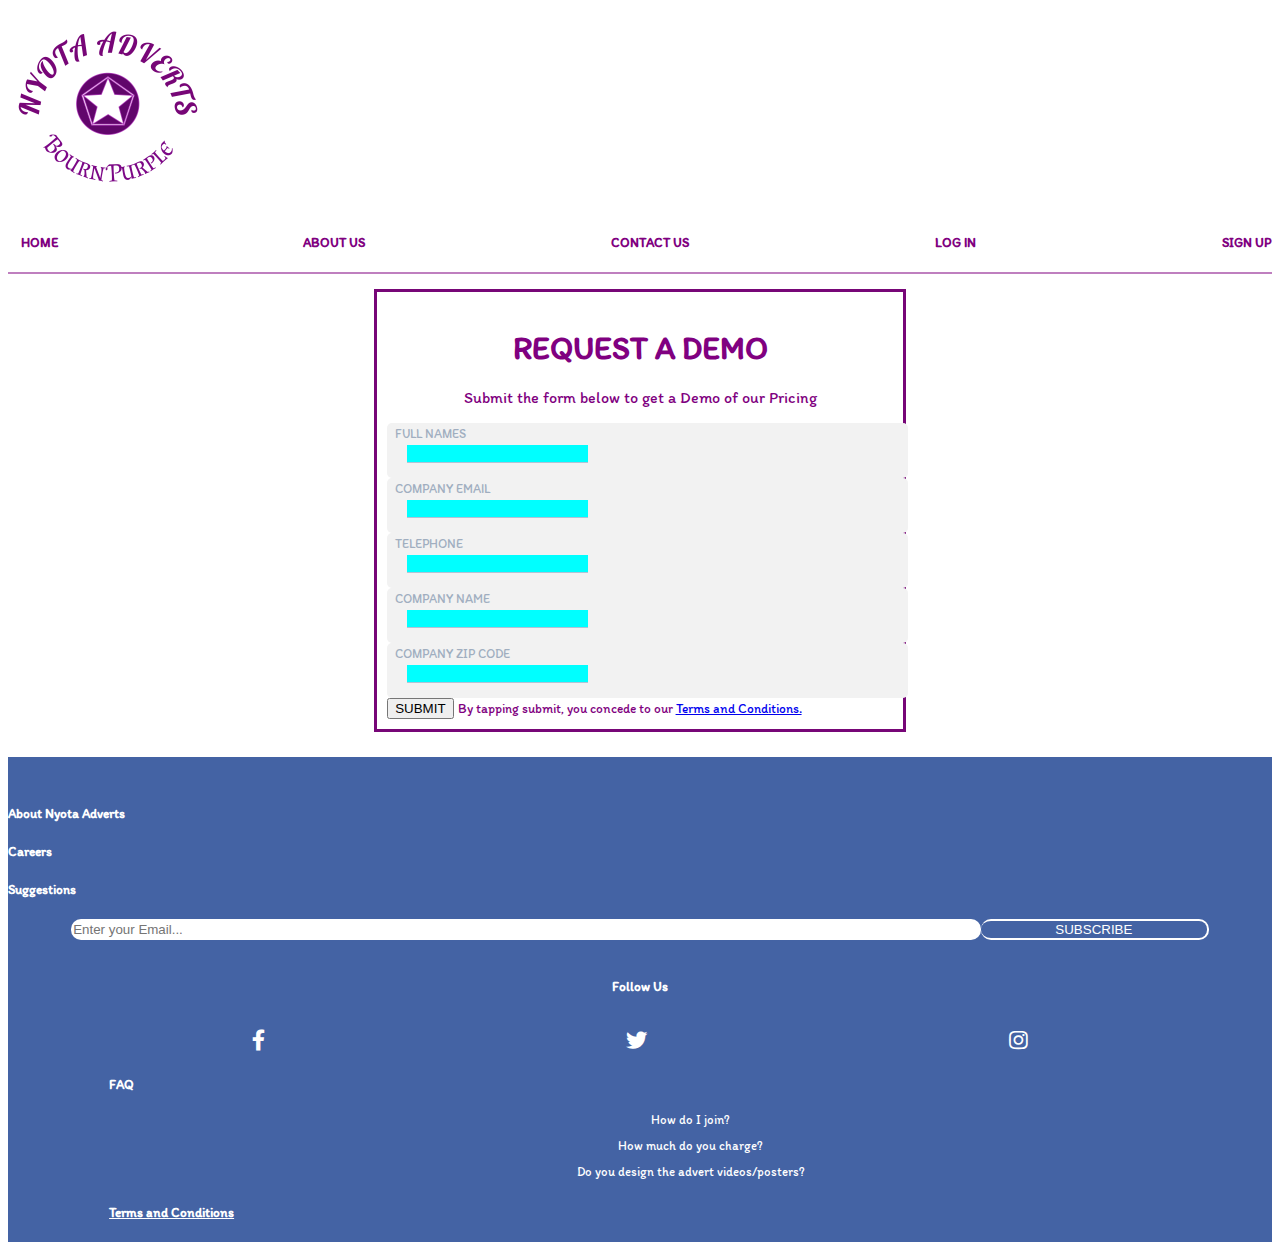
<file: Influencers/demo.html>
<!DOCTYPE html>
<html lang="en">
<head>
    <meta charset="UTF-8">
    <meta http-equiv="X-UA-Compatible" content="IE=edge">
    <meta name="viewport" content="width=device-width, initial-scale=1.0">
    <link rel="stylesheet" href="https://use.fontawesome.com/releases/v5.7.2/css/all.css">
    <link href="https://cdn.jsdelivr.net/npm/bootstrap@5.0.2/dist/css/bootstrap.min.css" rel="stylesheet" integrity="sha384-EVSTQN3/azprG1Anm3QDgpJLIm9Nao0Yz1ztcQTwFspd3yD65VohhpuuCOmLASjC" crossorigin="anonymous">
    <link rel="stylesheet" href="/Influencers/demo.css">
    <script src="https://code.jquery.com/jquery-3.6.0.js" integrity="sha256-H+K7U5CnXl1h5ywQfKtSj8PCmoN9aaq30gDh27Xc0jk=" crossorigin="anonymous"></script>
    <script src="/Influencers/demo.js"></script>
    <link rel="preconnect" href="https://fonts.googleapis.com">
    <link rel="preconnect" href="https://fonts.gstatic.com" crossorigin>
    <link href="https://fonts.googleapis.com/css2?family=Zhi+Mang+Xing&display=swap" rel="stylesheet">
    <link href="https://fonts.googleapis.com/css2?family=Itim&display=swap" rel="stylesheet">
    <title>Influencers</title>
</head>
<body>

    <header>
        <div class="row">
            <div class="col-md-1"></div>
            <div class="row col-md-1">
               
                <img src="/images/Nyotalogo.png" alt="">
            </div>
            <div class="col-md-4"></div>
            <div class="col-md-5 my-navbar">
                <h5 id="home" >HOME</h5>
                <h5 id="about">ABOUT US</h5>
                <h5 id="contacts">CONTACT US</h5>
                <h5 id="log-in">LOG IN</h5>
                <h5 id="sign-up">SIGN UP</h5>
            </div>
            <div class="col-md-1"></div>
        </div>
    </header>
    <div class="demo-section">
        <h1>REQUEST A DEMO</h1>
        <p>Submit the form below to get a Demo of our Pricing</p>

   <form>
        <div class="form-group">
           <input id="name-field" type="text" id="name" class="form-control form-control-sm" required />
           <label class="form-check-label"  for="name-field">FULL NAMES</label>
        </div>
        <div class="form-group">
           <input id="email-field" type="email" id="email" class="form-control form-control-sm" required />
           <label class="form-check-label" for="email-field">COMPANY EMAIL</label>
        </div>
        <div class="form-group">
           <input id="telephone-field" type="tel" class="form-control form-control-sm" />
           <label class="form-check-label" for="telephone-field">TELEPHONE</label>
        </div>
        <div class="form-group">
           <input id="restaurant-field" type="text" class="form-control form-control-sm" required />
           <label class="form-check-label" for="restaurant-field">COMPANY NAME</label>
        </div>
        <div class="form-group">
           <input id="zipcode-field" type="text" class="form-control form-control-sm" required />
           <label class="form-check-label" for="zipcode-field">COMPANY ZIP CODE</label>
        </div>
        <button type="submit" class="btn btn-sm mt-2" id="sub">SUBMIT</button>
        <small class="ml-2">By tapping submit, you concede to our <a href="#" class="normal-link">Terms and Conditions.</a></small>
     </form>
    </div> 
    
 
    <footer class="row">
        <div class="col-md-1"></div>
        <div class="col-md-2">
            <h5>About Nyota Adverts</h5>
            <h5>Careers</h5>
            <h5>Suggestions</h5>
        </div>
        <div class="col-md-6">
            <div class="subscribe">
                <input id="email-input" type="text" placeholder="Enter your Email...">
                <button id="subscribe">SUBSCRIBE</button>
            </div>

            <div class="follow">
                <h5>Follow Us</h5>
                <div class="social">
                    <!-- Facebook -->
                    <a style="color: white;" href="#!" role="button"
                    ><i class="fab fa-facebook-f fa-lg"></i
                    ></a>

                    <!-- Twitter -->
                    <a style="color:white;" href="#!" role="button"
                    ><i class="fab fa-twitter fa-lg"></i
                    ></a>
                    
                    <!-- Instagram -->
                    <a style="color: white;" href="#!" role="button"
                    ><i class="fab fa-instagram fa-lg"></i
                    ></a>
                </div>
            </div>

           
        </div>
        <div class="col-md-2">

            <div class="faq">
                <h5>FAQ</h5>
                <div class="questions">
                    <p>How do I join?</p>
                    <p>How much do you charge?</p>
                    <P>Do you design the advert videos/posters?</P>
                </div>
            </div>

            <h5 id="terms" style="text-decoration: underline;">Terms and Conditions</h5>
            
        </div>
        <div class="col-md-1"></div>
    </footer>
</body>
</html>
</file>
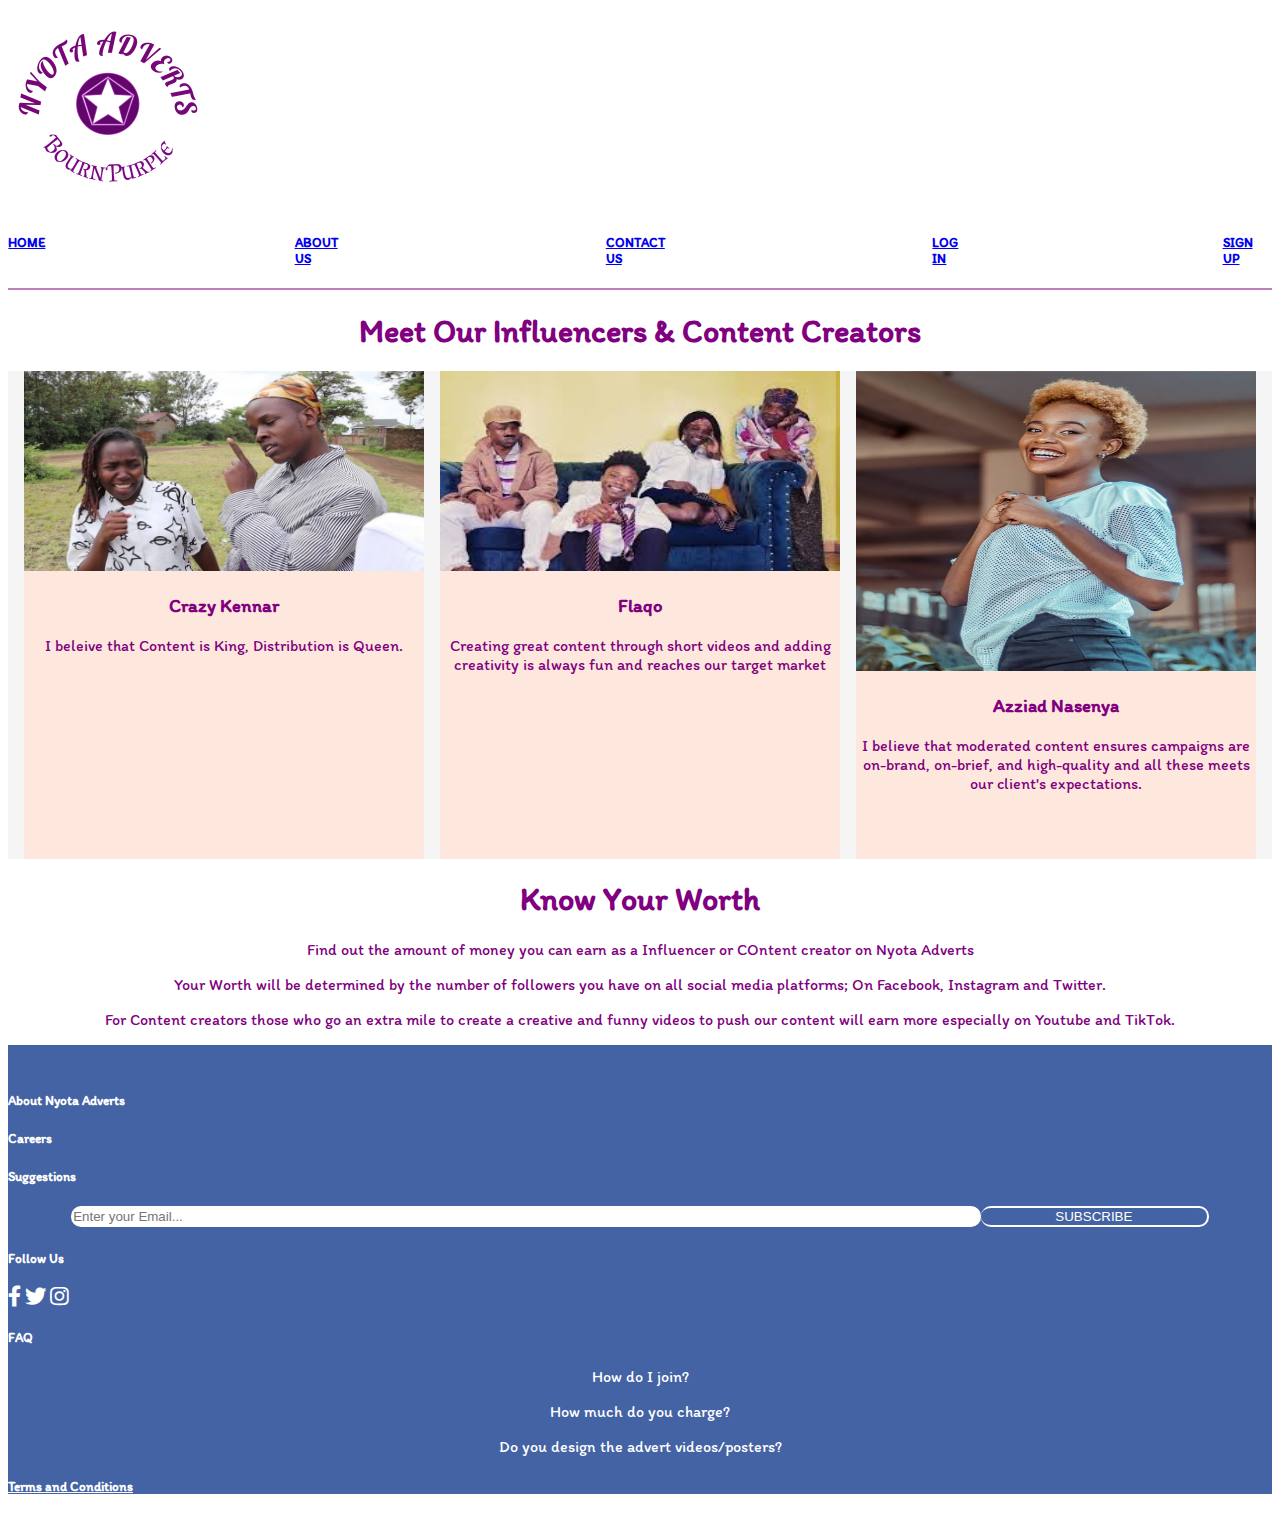
<file: Influencers/influencers.html>
<!DOCTYPE html>
<html lang="en">
<head>
    <meta charset="UTF-8">
    <meta http-equiv="X-UA-Compatible" content="IE=edge">
    <meta name="viewport" content="width=device-width, initial-scale=1.0">
    <link rel="stylesheet" href="https://use.fontawesome.com/releases/v5.7.2/css/all.css">
    <link href="https://cdn.jsdelivr.net/npm/bootstrap@5.0.2/dist/css/bootstrap.min.css" rel="stylesheet" integrity="sha384-EVSTQN3/azprG1Anm3QDgpJLIm9Nao0Yz1ztcQTwFspd3yD65VohhpuuCOmLASjC" crossorigin="anonymous">
    <link rel="stylesheet" href="./influencers.css">
    <script src="/Influencers/influencers.js"></script>
    <link rel="preconnect" href="https://fonts.googleapis.com">
    <link rel="preconnect" href="https://fonts.gstatic.com" crossorigin>
    <link href="https://fonts.googleapis.com/css2?family=Zhi+Mang+Xing&display=swap" rel="stylesheet">
    <link href="https://fonts.googleapis.com/css2?family=Itim&display=swap" rel="stylesheet">
    <title>Influencers</title>
</head>
<body>

    <header>
        <div class="row">
            <div class="col-md-1"></div>
            <div class="row col-md-1">
               
                <img src="/images/Nyotalogo.png" alt="">
            </div>
            <div class="col-md-4"></div>
            <div class="col-md-5 my-navbar">
                <a href="index.html"><h5 class="hover1" id="home" >HOME</h5></a>
                <a href="About-Us/about.html"> <h5 class="hover1" id="about">ABOUT US</h5></a>
                <a href="footer.html"><h5 class="hover1" id="contacts">CONTACT US</h5></a>
                <a href="login.html"><h5 class="hover1" id="log-in">LOG IN</h5></a>
                <a href="signup.html"><h5 class="hover1" id="sign-up">SIGN UP</h5></a>
            </div>
            <div class="col-md-1"></div>
        </div>
    </header>
    <!--Influencers-->
       <h1>Meet Our Influencers & Content Creators</h1>
        <div class="kenar">
        <div id="kenar-1">
            <img src="/images/kenar.jpg" height="200" width="400">
            <h3>Crazy Kennar</h3>
            <p>I beleive that Content is King, Distribution is Queen. </p>
        </div>

        <div id="Flaqo">
            <img src="/images/flaqo.jpeg" height="200" width="400">
            <h3>Flaqo</h3>
            <p>Creating great content through short videos and adding creativity is always fun and reaches our target market</p>
        </div>

        <div id="Azziad">
            <img src="/images/azziad.jpg" height="300" width="400">
            <h3>Azziad Nasenya </h3>
            <p>I believe that moderated content ensures campaigns are on-brand, on-brief, and high-quality and all these meets our client's expectations.</p>
        </div>
    </div>
    <div id="careers">
        <h1>Know Your Worth</h1>
        <p>Find out the amount of money you can earn as a Influencer or COntent creator on Nyota Adverts</p>
        <p>Your Worth will be determined by the number of followers you have on all social media platforms; On Facebook, Instagram and Twitter.</p>
        <p>For Content creators those who go an extra mile to create a creative and funny videos to push our content will earn more especially on Youtube and TikTok.</p>


    </div>

    <footer class="row">
        <div class="col-md-1"></div>
        <div class="col-md-2">
            <h5>About Nyota Adverts</h5>
            <h5>Careers</h5>
            <h5>Suggestions</h5>
        </div>
        <div class="col-md-6">
            <div class="subscribe">
                <input id="email-input" type="text" placeholder="Enter your Email...">
                <button id="subscribe">SUBSCRIBE</button>
            </div>

            <div class="follow">
                <h5>Follow Us</h5>
                <div class="social">
                    <!-- Facebook -->
                    <a style="color: white;" href="#!" role="button"
                    ><i class="fab fa-facebook-f fa-lg"></i
                    ></a>

                    <!-- Twitter -->
                    <a style="color:white;" href="#!" role="button"
                    ><i class="fab fa-twitter fa-lg"></i
                    ></a>
                    
                    <!-- Instagram -->
                    <a style="color: white;" href="#!" role="button"
                    ><i class="fab fa-instagram fa-lg"></i
                    ></a>
                </div>
            </div>

           
        </div>
        <div class="col-md-2">

            <div class="faq">
                <h5>FAQ</h5>
                <div class="questions">
                    <p>How do I join?</p>
                    <p>How much do you charge?</p>
                    <P>Do you design the advert videos/posters?</P>
                </div>
            </div>

            <h5 id="terms" style="text-decoration: underline;">Terms and Conditions</h5>
            
        </div>
        <div class="col-md-1"></div>
    </footer>
</body>
</html>
</file>
<file: home.css>
body{
    font-family: 'Itim', cursive;
    color: rgba(128, 0, 128, 1);
}
header{
    border-bottom: 2px solid rgba(128, 0, 128, 0.5);
    color: rgba(128, 0, 128, 1);
}

.my-navbar{
    display: flex; flex-direction: row;
    justify-content: space-between;
    margin-bottom: 0%; margin-top: 2%;
}
#home{
    padding-left: 1%;
}
#about{
    padding-left: 1%;
}
#contacts{
    padding-left: 1%; 
}
#log-in{
    padding-left: 1%;
}

#sign-up{
    padding-left: 1%;
}
.hover1:hover{
    cursor: pointer;
    background-color: rgba(128, 0, 128, 0.5);
    color: white;
    display: flex; align-items: center;
    padding-left: 1%; padding-right: 1%;
}

.home{
    margin-top: 3%;
    border-left: solid 2px rgba(245, 141, 113, 1);
    border-bottom: solid 2px rgba(245, 141, 113, 1);
    margin-right: 1%;
    
}
#hom{
    background-color: rgba(245, 141, 113, 1);
    padding-left: 2%;
}

#content-details, #influencer-details, #brand-details{
    border: solid 2px rgba(245, 141, 113, 1);
    background-color: rgba(254, 232, 221, 1);
    display: none;
}
.corporate, .sme{
    cursor: pointer;
}
.corporate-defn, .sme-defn{
    display: none;
}
.content:hover, .influencer:hover, .brand:hover{
    cursor: pointer;
}



.items{
    display: flex; justify-content: space-around;
    border-left: 2px solid rgba(128, 0, 128, 0.5);
}


.influencor{
    display: flex;
    align-items: center;
}

.phone{
    background-image: url("images/instagram.gif");
    background-size: contain;
    background-repeat: no-repeat;
    
}
#testimonial{
    background-color: rgba(254, 232, 221, 1);
    text-align: center;
    padding: 2%;
    
}

.demo{
    display: flex; justify-content: center;
}
.demo>button{
    background-color: rgba(68, 99, 164, 1);
    border: none;
    border-radius: 10px;
    width: 80%;
    color: white;
    margin-top: 3%;
    padding-top: 10px;
    padding-bottom: 10px;
    font-size: larger;
}

.clientale{
    margin-top: 3%;
    width: 80%;
    margin-bottom: 30%;
}

/* hover */
.client{
    /* display: flex; 
    flex-direction: column;
    align-items: center; */
}

.client1:hover, .client2:hover, .client3:hover, .client4:hover{
    background-color: rgba(254, 232, 221, 1);
    cursor: pointer;
    opacity: 0.5;
}
.infomation1, .infomation2, .infomation3, .infomation4{
    text-align: center;
    border: 1px solid rgba(254, 232, 221, 1);
    margin-top: 0%;
    display: none;
}



footer{
    background-color: rgba(68, 99, 164, 1);
    color: white;
    padding-top: 2%;
}
.subscribe{
    display: flex; flex-direction: row;
}
#email-input{
    width: 80%;
    margin-left: 5%;
    background-color: white;
    border: none; border-radius: 10px;
}
#subscribe{
    width: 20%;
    margin-right: 5%;
    background-color: rgba(68, 99, 164, 1);
    color: white;
    border: 2px solid white; border-left: none;
    border-radius: 10px;
}

.faq{
    margin-top: 2%; margin-left: 8%; 
}

#terms{
    margin-top: 2%; margin-left: 8%; 
}

.faq>div>p{
    font-size: 80%;
    line-height: 1em;
}

.follow{
    width: 100%;
    text-align: center;
    margin-top: 3%; 
}
.social{
    display: flex;
    justify-content: space-around;
    margin-top: 3%; margin-left: 5%; margin-right: 5%;
}
</file>
<file: Css/login.css>
body {
	font-family: Arial, Helvetica, sans-serif;
	text-align: center;
	background-color: grey;
}

/* Full-width input fields */
input[type=text],
input[type=password] {
	width: 100%;
	padding: 12px 20px;
	margin: 8px 0;
	display: inline-block;
	border: 1px solid #ccc;
	box-sizing: border-box;
}

/* Set a style for all buttons */
button {
	background-color: #770677;
	color: white;
	padding: 14px 20px;
	margin: 8px 0;
	border: none;
	cursor: pointer;
	width: 100%;
}

button:hover {
	opacity: 0.8;
}

/* Extra styles for the cancel button */
.cancelbtn {
	width: auto;
	padding: 10px 18px;
	background-color: black;
}

/* Center the image and position the close button */
.imgcontainer {
	text-align: center;
	margin: 24px 0 12px 0;
	position: relative;
}

img.avatar {
	width: 40%;
	border-radius: 50%;
}

.container {
	padding: 16px;
}

span.psw {
	float: right;
	padding-top: 16px;
}

/* The Modal (background) */
.modal {
	display: none;
	/* Hidden by default */
	position: fixed;
	/* Stay in place */
	z-index: 1;
	/* Sit on top */
	left: 0;
	top: 0;
	width: 100%;
	/* Full width */
	height: 100%;
	/* Full height */
	overflow: auto;
	/* Enable scroll if needed */
	background-color: rgb(0, 0, 0);
	/* Fallback color */
	background-color: rgba(0, 0, 0, 0.4);
	/* Black w/ opacity */
	padding-top: 60px;
}

/* Modal Content/Box */
.modal-content {
	background-color: #fefefe;
	margin: 5% auto 15% auto;
	/* 5% from the top, 15% from the bottom and centered */
	border: 1px solid #888;
	width: 80%;
	/* Could be more or less, depending on screen size */
}

/* The Close Button (x) */
.close {
	position: absolute;
	right: 25px;
	top: 0;
	color: #000;
	font-size: 35px;
	font-weight: bold;
}

.close:hover,
.close:focus {
	color: #770677;
	cursor: pointer;
}

header {
	border-bottom: 2px solid rgba(128, 0, 128, 0.5);
	color: rgba(128, 0, 128, 1);
}

.my-navbar {
	display: flex;
	flex-direction: row;
	justify-content: space-around;
	padding-top: 10px;
}

#home {
	padding-left: 1%;
}

#about {
	padding-left: 1%;
}

#contacts {
	padding-left: 1%;
}

#log-in {
	padding-left: 1%;
}

#sign-up {
	padding-left: 1%;
}

.col-md-1,
.col-md-1 .logo {
	height: 100px;
	width: 100px;
}

.my-navbar a {
	color: #770677;
}

/* Add Zoom Animation */
.animate {
	-webkit-animation: animatezoom 0.6s;
	animation: animatezoom 0.6s
}

@-webkit-keyframes animatezoom {
	from {
		-webkit-transform: scale(0)
	}

	to {
		-webkit-transform: scale(1)
	}
}

@keyframes animatezoom {
	from {
		transform: scale(0)
	}

	to {
		transform: scale(1)
	}
}

/* Change styles for span and cancel button on extra small screens */
@media screen and (max-width: 300px) {
	span.psw {
		display: block;
		float: none;
	}

	.cancelbtn {
		width: 100%;
	}
}
</file>
<file: Css/register.css>
#whatWeDo {
	text-align: center;
	padding-left: 10px;
}

h3,
h2 {
	font-weight: bold;
}

h2,
h4 {
	text-align: center;
}

body {
	font-family: Arial, Helvetica, sans-serif;
	background-color: black;
}

* {
	box-sizing: border-box;
}

/* Add padding to containers */
.container {
	padding: 16px;
	background-color: white;
}

/* Full-width input fields */
input[type=text],
input[type=password] {
	width: 100%;
	padding: 15px;
	margin: 5px 0 22px 0;
	display: inline-block;
	border: none;
	background: #f1f1f1;
}

input[type=text]:focus,
input[type=password]:focus {
	background-color: #ddd;
	outline: none;
}

/* Overwrite default styles of hr */
hr {
	border: 1px solid #f1f1f1;
	margin-bottom: 25px;
}

/* Set a style for the submit button */
.registerbtn {
	background-color: #770677;
	color: white;
	padding: 16px 20px;
	margin: 8px 0;
	border: none;
	cursor: pointer;
	width: 100%;
	opacity: 0.9;
}

.registerbtn:hover {
	opacity: 1;
}

/* Add a purple text color to links */
a {
	color: #770677;
}

/* Set a grey background color and center the text of the "sign in" section */
.signin {
	background-color: #f1f1f1;
	text-align: center;
}

img{
	height: 400px;
	width: 400px;
	border-radius: 6px;
}

header {
	border-bottom: 2px solid rgba(128, 0, 128, 0.5);
	color: rgba(128, 0, 128, 1);
}

.my-navbar {
	display: flex;
	flex-direction: row;
	justify-content: space-between;
	padding-top: 10px;
}

#home {
	padding-left: 1%;
}

#about {
	padding-left: 1%;
}

#contacts {
	padding-left: 1%;
}

#log-in {
	padding-left: 1%;
}

#sign-up {
	padding-left: 1%;
}

.col-md-1,  .col-md-1 .logo{
	height: 100px;
	width: 100px;
}

.my-navbar a{
	color: #770677;
}
</file>
<file: Css/signup.css>
body {
	font-family: Arial, Helvetica, sans-serif;
	text-align: center;
	background-color: grey;
}

* {
	box-sizing: border-box;
}

/* Full-width input fields */
input[type=text],
input[type=password] {
	width: 100%;
	padding: 15px;
	margin: 5px 0 22px 0;
	display: inline-block;
	border: none;
	background: #770677;
}

/* Add a background color when the inputs get focus */
input[type=text]:focus,
input[type=password]:focus {
	background-color: #770677;
	outline: none;
}

/* Set a style for all buttons */
button {
	background-color: black;
	color: white;
	padding: 14px 20px;
	margin: 8px 0;
	border: none;
	cursor: pointer;
	width: 100%;
	opacity: 0.9;
}

button:hover {
	opacity: 1;
}

/* Extra styles for the cancel button */
.cancelbtn {
	padding: 14px 20px;
	background-color: black;
}

/* Float cancel and signup buttons and add an equal width */
.cancelbtn,
.signupbtn {
	float: left;
	width: 50%;
}

/* Add padding to container elements */
.container {
	padding: 16px;
}

/* The Modal (background) */
.modal {
	display: none;
	/* Hidden by default */
	position: fixed;
	/* Stay in place */
	z-index: 1;
	/* Sit on top */
	left: 0;
	top: 0;
	width: 100%;
	/* Full width */
	height: 100%;
	/* Full height */
	overflow: auto;
	/* Enable scroll if needed */
	background-color: #474e5d;
	padding-top: 50px;
}

/* Modal Content/Box */
.modal-content {
	background-color: #fefefe;
	margin: 5% auto 15% auto;
	/* 5% from the top, 15% from the bottom and centered */
	border: 1px solid #888;
	width: 80%;
	/* Could be more or less, depending on screen size */
}

/* Style the horizontal ruler */
hr {
	border: 1px solid #f1f1f1;
	margin-bottom: 25px;
}

/* The Close Button (x) */
.close {
	position: absolute;
	right: 35px;
	top: 15px;
	font-size: 40px;
	font-weight: bold;
	color: black;
}

.close:hover,
.close:focus {
	color: #770677;
	cursor: pointer;
}

header {
	border-bottom: 2px solid rgba(128, 0, 128, 0.5);
	color: rgba(128, 0, 128, 1);
}

.my-navbar {
	display: flex;
	flex-direction: row;
	justify-content: space-around;
	padding-top: 50px;
}

#home {
	padding-left: 1%;
}

#about {
	padding-left: 1%;
}

#contacts {
	padding-left: 1%;
}

#log-in {
	padding-left: 1%;
}

#sign-up {
	padding-left: 1%;
}

.col-md-1,
.col-md-1 .logo {
	height: 100px;
	width: 100px;
}

.my-navbar a {
	color: #770677;
}

/* Clear floats */
.clearfix::after {
	content: "";
	clear: both;
	display: table;
}

/* Change styles for cancel button and signup button on extra small screens */
@media screen and (max-width: 300px) {

	.cancelbtn,
	.signupbtn {
		width: 100%;
	}
}
</file>
<file: Influencers/demo.css>
body{
   font-family: 'Itim', cursive;
   color: rgba(128, 0, 128, 1);
}
header{
   border-bottom: 2px solid rgba(128, 0, 128, 0.5);
   color: rgba(128, 0, 128, 1);
}

.my-navbar{
   display: flex; flex-direction: row;
   justify-content: space-between;
   margin-bottom: 0%;
}
#home{
   padding-left: 1%;
}
#about{
   padding-left: 1%;
}
#contacts{
   padding-left: 1%; 
}
#log-in{
   padding-left: 1%;
}

#sign-up{
   padding-left: 1%;
}


.testimonial{
   border-left: 2px solid rgba(128, 0, 128, 0.5);
}

.influencor{
   display: flex;
   align-items: center;
}
#testimonial{
   background-color: rgba(254, 232, 221, 1);
   text-align: center;
   padding: 2%;
}



footer{
   background-color: rgba(68, 99, 164, 1);
   color: white;
   padding-top: 2%;
}
.subscribe{
   display: flex; flex-direction: row;
}
#email-input{
   width: 80%;
   margin-left: 5%;
   background-color: white;
   border: none; border-radius: 10px;
}
#subscribe{
   width: 20%;
   margin-right: 5%;
   background-color: rgba(68, 99, 164, 1);
   color: white;
   border: 2px solid white; border-left: none;
   border-radius: 10px;
}

.faq{
   margin-top: 2%; margin-left: 8%; 
}

#terms{
   margin-top: 2%; margin-left: 8%; 
}

.faq>div>p{
   font-size: 80%;
   line-height: 1em;
}

.follow{
   width: 100%;
   text-align: center;
   margin-top: 3%; 
}
.social{
   display: flex;
   justify-content: space-around;
   margin-top: 3%; margin-left: 5%; margin-right: 5%;
}

.column {
   float: left;
   width: 33.3%;
   margin-bottom: 16px;
   padding: 0 8px;
 }
 
 .card {
   box-shadow: 0 4px 8px 0 rgba(0, 0, 0, 0.2);
   margin: 8px;
 }
 
 .about-section {
   padding: 50px;
   text-align: center;
   background-color: #770677;
   color: white;
 }
 
 .container {
   padding: 0 16px;
 }
 
 .container::after, .row::after {
   content: "";
   clear: both;
   display: table;
 }
 
 .title {
   color: grey;
 }
 
 .button {
   border: none;
   outline: 0;
   display: inline-block;
   padding: 8px;
   color: white;
   background-color: #000;
   text-align: center;
   cursor: pointer;
   width: 100%;
 }
 
 .button:hover {
   background-color: #555;
 }
 
 @media screen and (max-width: 650px) {
   .column {
     width: 100%;
     display: block;
   }
 }





/* Styling the form */

.form-control {
    background: cyan;
    border: none;
    box-shadow: none;
    border-radius: 0;
    border-bottom: 1px solid #b0c3d6;
    
 }
 
 .form-control:focus {
    -webkit-box-shadow: none;
    box-shadow: none;
 }
 
 .form-group {
    position: relative;
    width: 95%;
    border-radius: 5px;
    background-color: #f2f2f2;
    padding: 20px;
    padding-bottom: 15px;
 }
 .form-group label {
    color: #a0aec0;
    font-size: 0.8rem;
 }
 .form-group input + label {
    position: absolute;
    top: 0.2rem;
    left: 0.5rem;
    pointer-events: none;
    transition: 200ms ease;
 }
 .form-group input:focus + label,
 .form-group input + label.freeze {
    transform: translateY(-0.8rem);
    font-size: 0.5rem;
 }
.demo3-section {
   margin-bottom: 15px;
}
.btn btn-sm mt-2{
   color: darkred;
   font-weight: 100;
}

.demo-section{
   margin: auto;
   width: 40%;
   border: 3px solid #770677;
   padding: 10px;
   padding-top: 15px;
   margin-top: 15px;
   margin-bottom: 25px;
}
h1, p {
   text-align: center;
}
</file>
<file: Influencers/influencers.css>
body{
    font-family: 'Itim', cursive;
    color: rgba(128, 0, 128, 1);
}
header{
    border-bottom: 2px solid rgba(128, 0, 128, 0.5);
    color: rgba(128, 0, 128, 1);
}

.my-navbar{
    display: flex; flex-direction: row;
    justify-content: space-between;
    margin-bottom: 0%;
}
#home{
    padding-left: 1%;
}
#about{
    padding-left: 1%;
}
#contacts{
    padding-left: 1%; 
}
#log-in{
    padding-left: 1%;
}

#sign-up{
    padding-left: 1%;
}


.testimonial{
    border-left: 2px solid rgba(128, 0, 128, 0.5);
}

.influencor{
    display: flex;
    align-items: center;
}
#testimonial{
    background-color: rgba(254, 232, 221, 1);
    text-align: center;
    padding: 2%;
}
.card {
    text-align: center;
}


footer{
    background-color: rgba(68, 99, 164, 1);
    color: white;
    padding-top: 2%;
}
.subscribe{
    display: flex; flex-direction: row;
}
#email-input{
    width: 80%;
    margin-left: 5%;
    background-color: white;
    border: none; border-radius: 10px;
}
#subscribe{
    width: 20%;
    margin-right: 5%;
    background-color: rgba(68, 99, 164, 1);
    color: white;
    border: 2px solid white; border-left: none;
    border-radius: 10px;
}
h1 {
    text-align: center;

}

.kenar{
    display: flex;
    justify-content: space-evenly;
    background-color: whitesmoke;
}

#kenar-1{
    padding-bottom: 50px;
    padding-right: 0;
    text-align: center;
    background-color: rgba(254, 232, 221, 1);
    ;
    width: 400px;
}

#Flaqo{
    padding-bottom: 50px;
    padding-right: 0;
    text-align: center;
    background-color: rgba(254, 232, 221, 1);
    width: 400px;
}

#Azziad{
    padding-bottom: 50px;
    padding-right: 0;
    text-align: center;
    background-color: rgba(254, 232, 221, 1);
    width: 400px;
}

p{
    text-align: center;
}
.btn btn-sm mt-2 {
    color: darkred;
    font-family: Cambria, Cochin, Georgia, Times, 'Times New Roman', serif;
    font-weight: 300;
}
</file>
